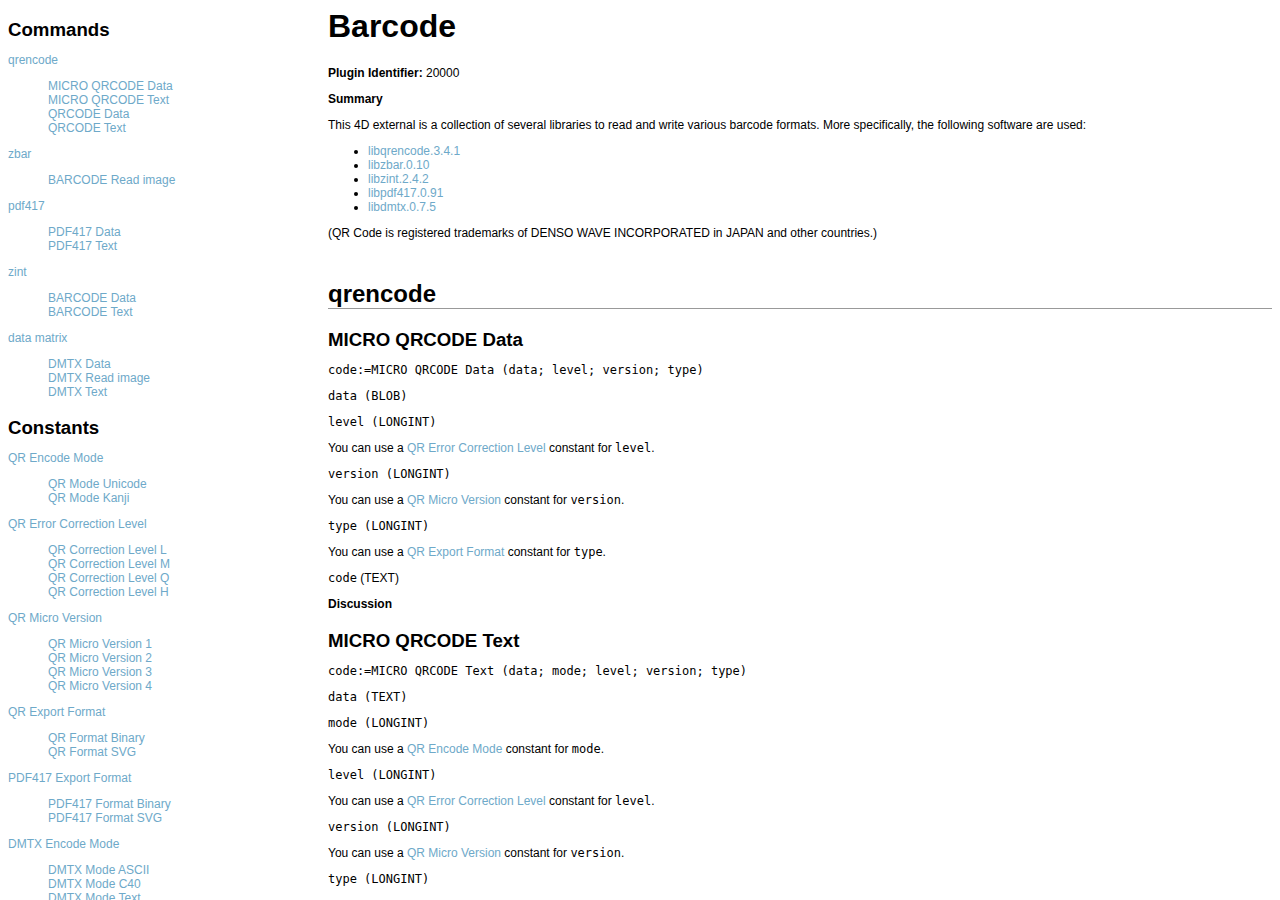
<file: Barcode/Barcode.4dbase/Plugins/Barcode.bundle/Contents/Resources/Documentation/index.html>
<html xmlns:date="http://exslt.org/dates-and-times">
<head>
<META http-equiv="Content-Type" content="text/html; charset=UTF-8">
<link rel="stylesheet" type="text/css" href="./CSS/default.css">
<title>Barcode</title>
</head>
<frameset cols="25%,75%" border="0">
<frame name="toc" src="toc.html">
<frame name="content" src="content.html">
</frameset>
</html>
</file>
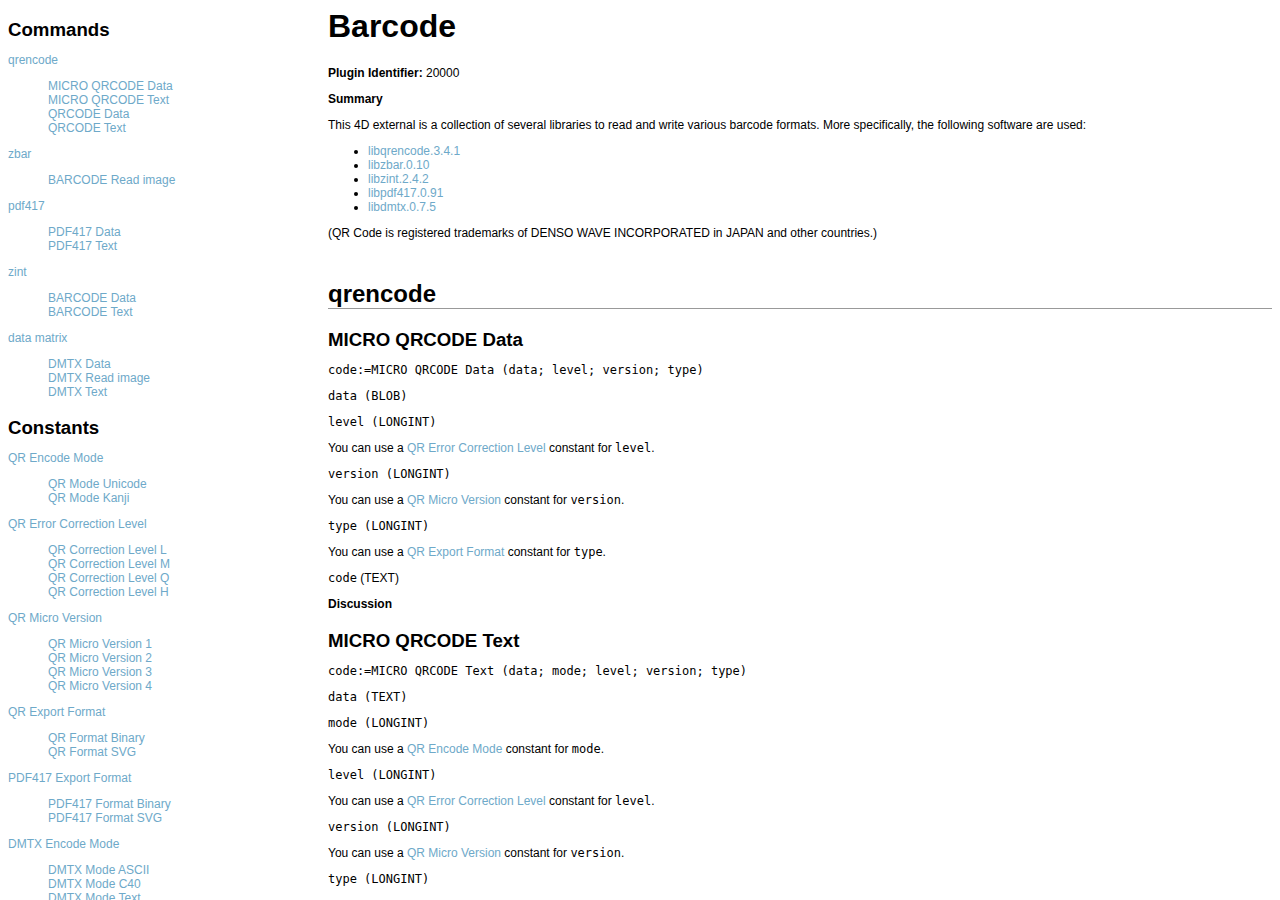
<file: Barcode/documentation.htm>
<html xmlns:date="http://exslt.org/dates-and-times">
<head>
<META http-equiv="Content-Type" content="text/html; charset=UTF-8">
<meta http-equiv="Content-Type" content="text/html; charset=utf-8">
<meta http-equiv="refresh" content="0;url=Barcode.4dbase/Plugins/Barcode.bundle/Contents/Resources/Documentation/index.html">
</head>
<body></body>
</html>
</file>
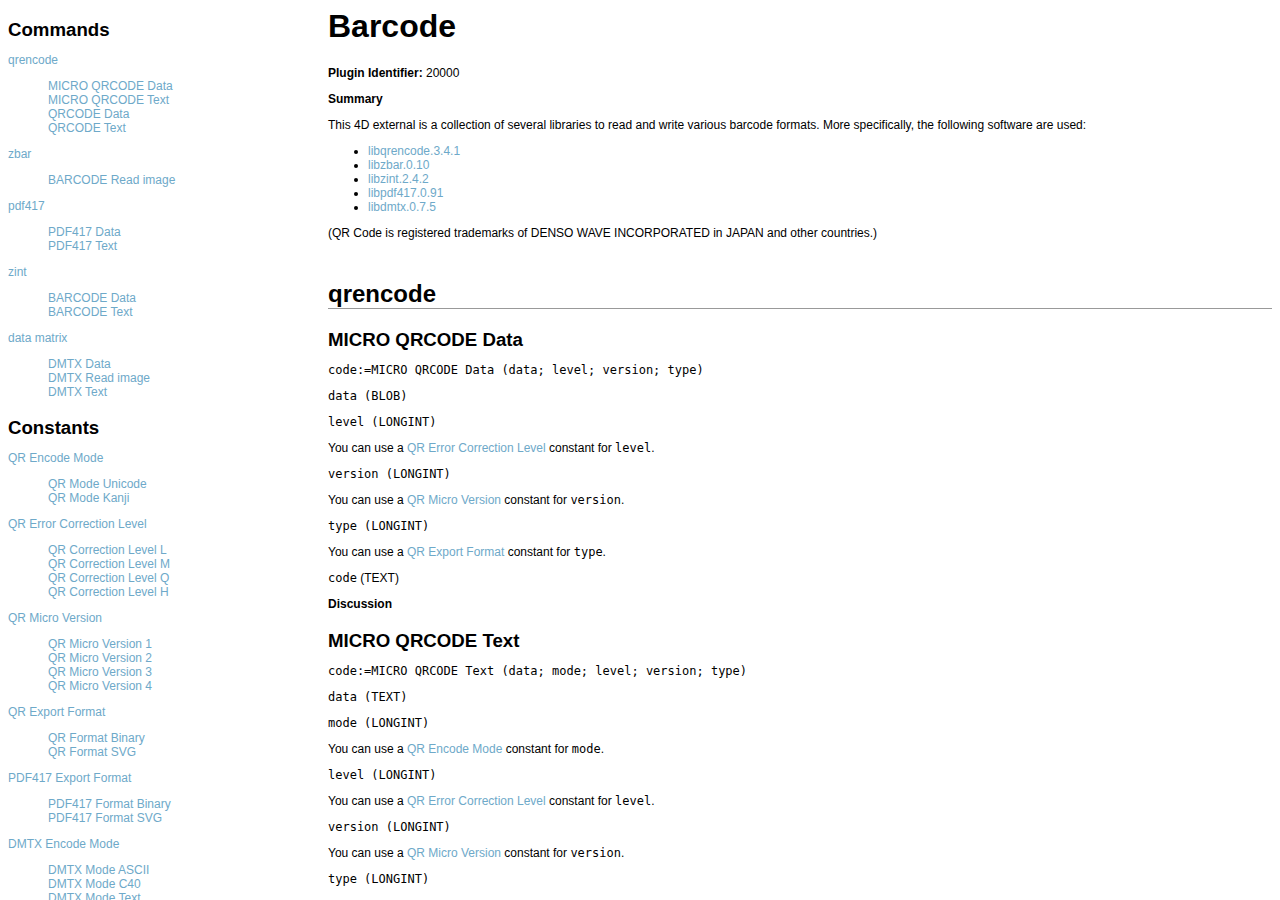
<file: Barcode/Barcode.4dbase/Plugins/Barcode.bundle/Contents/MacOS/Barcode.htm>
<html xmlns:date="http://exslt.org/dates-and-times">
<head>
<META http-equiv="Content-Type" content="text/html; charset=UTF-8">
<meta http-equiv="Content-Type" content="text/html; charset=utf-8">
<meta http-equiv="refresh" content="0;url=../Resources/Documentation/index.html">
</head>
<body></body>
</html>
</file>
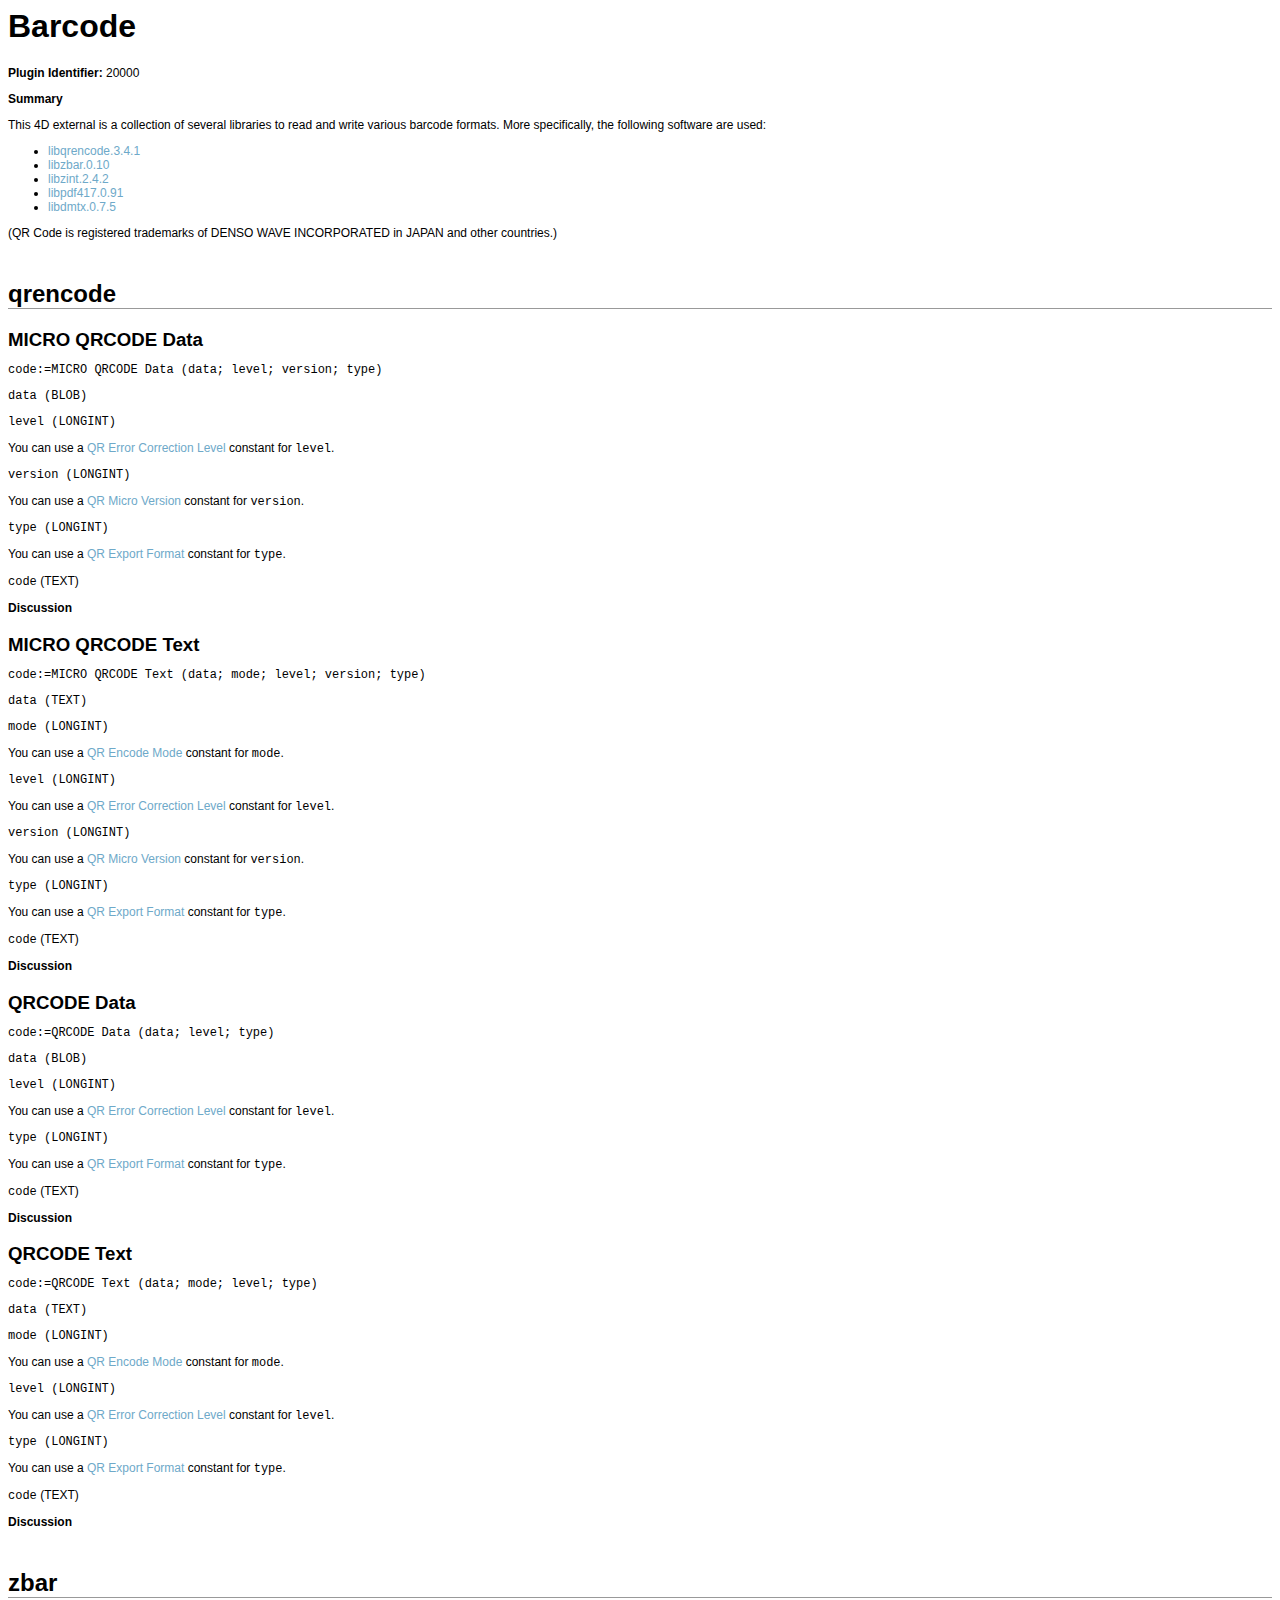
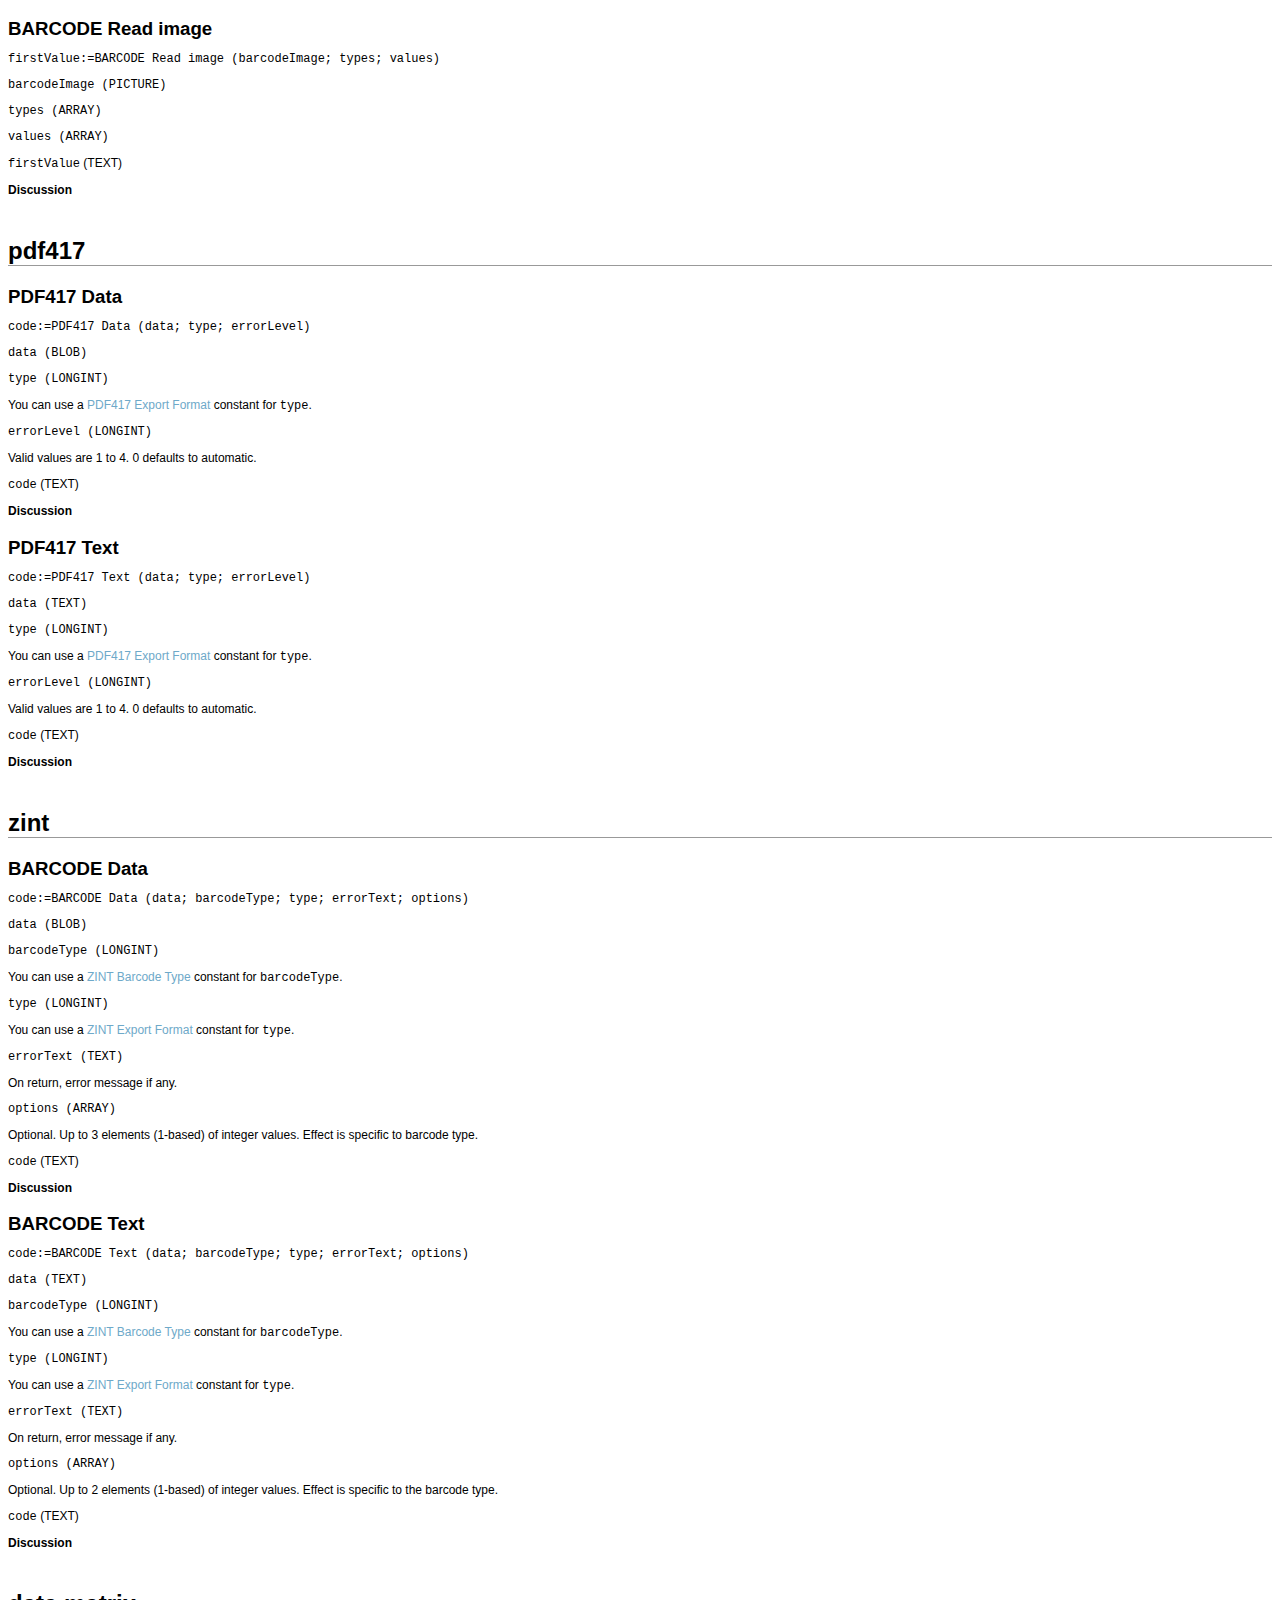
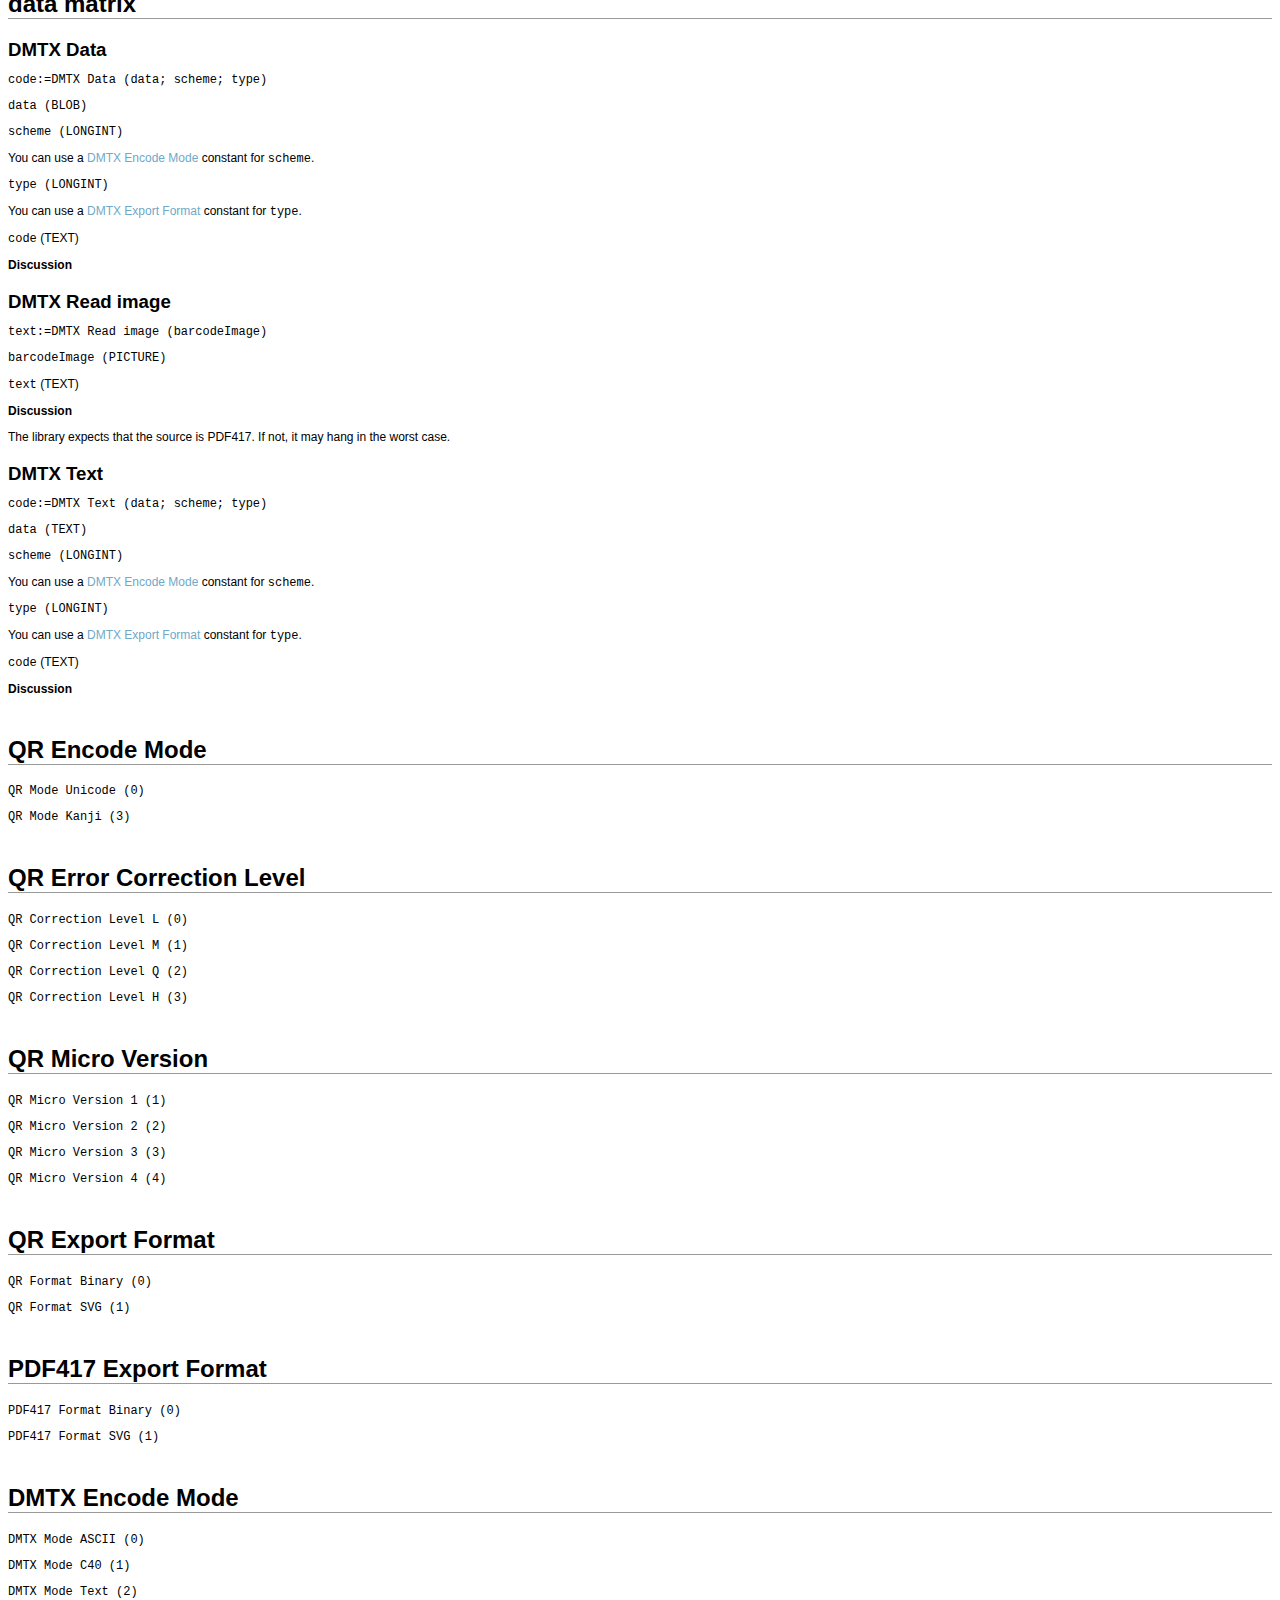
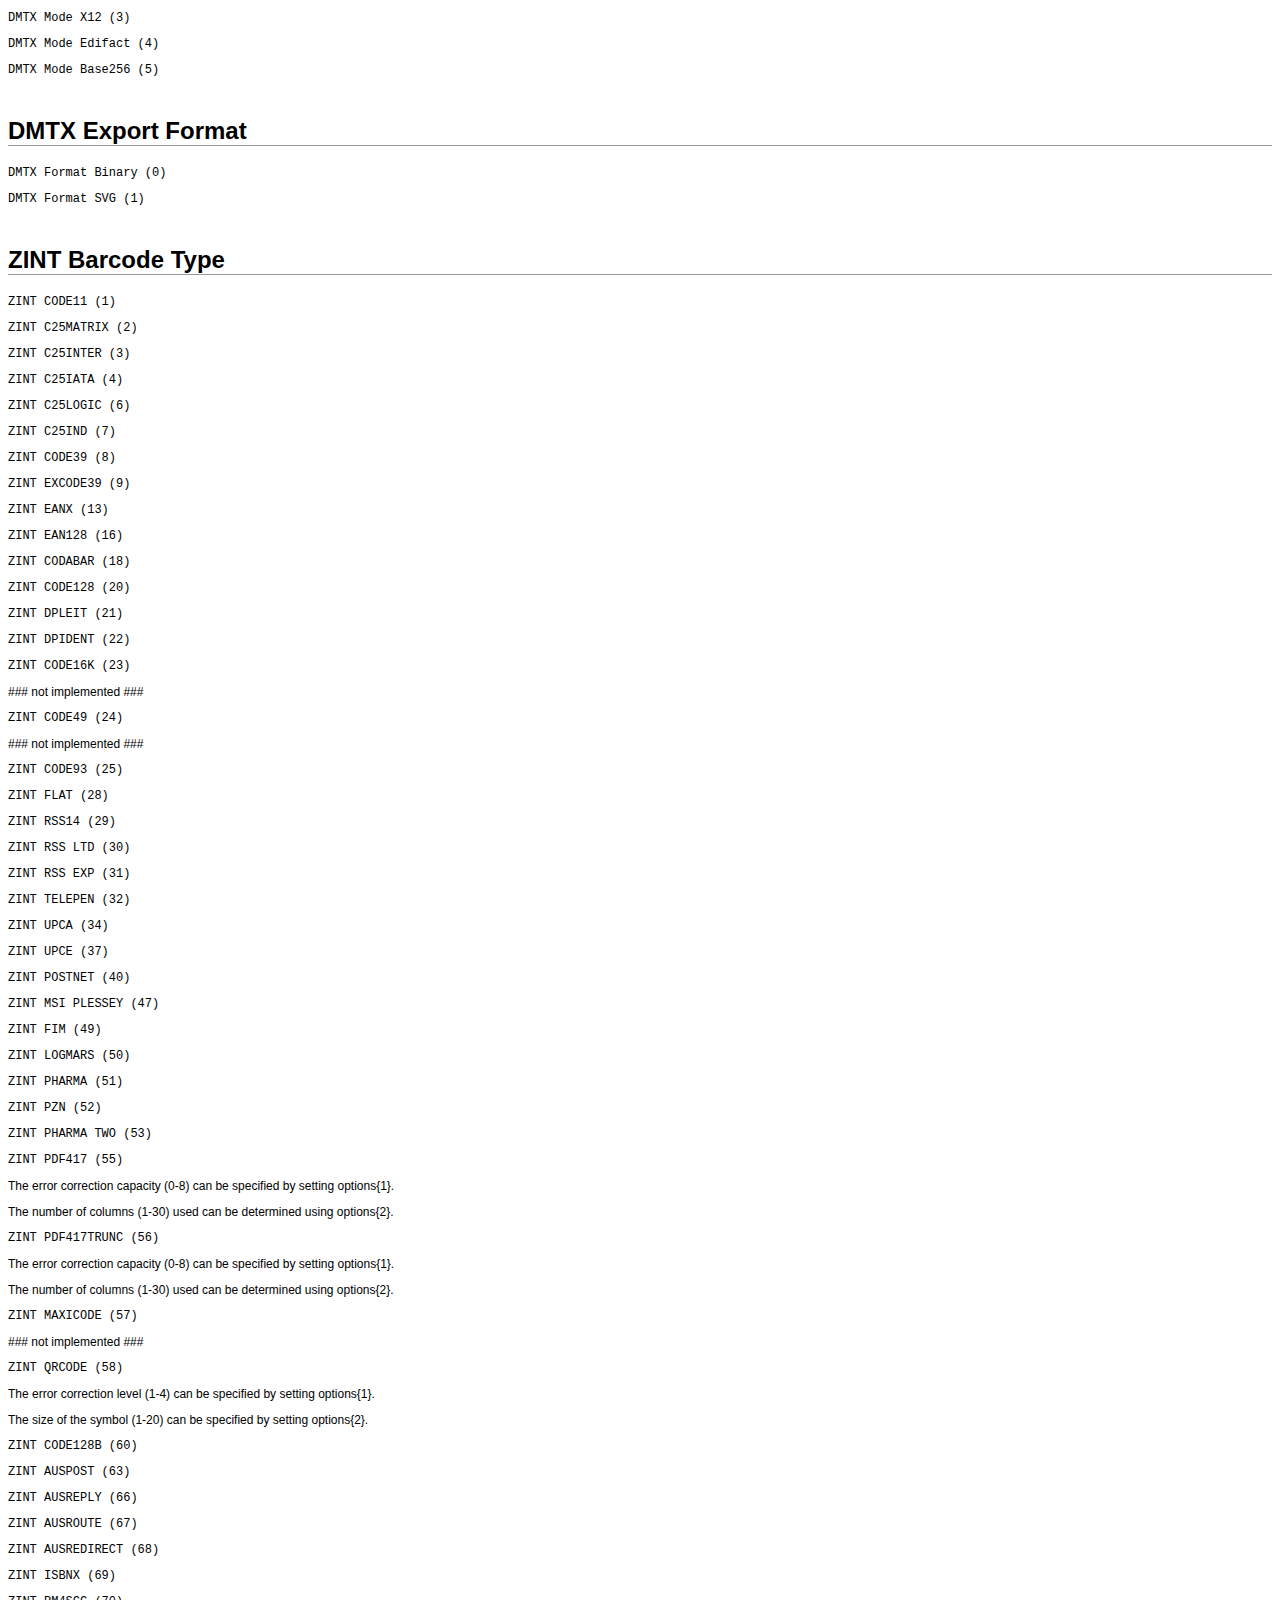
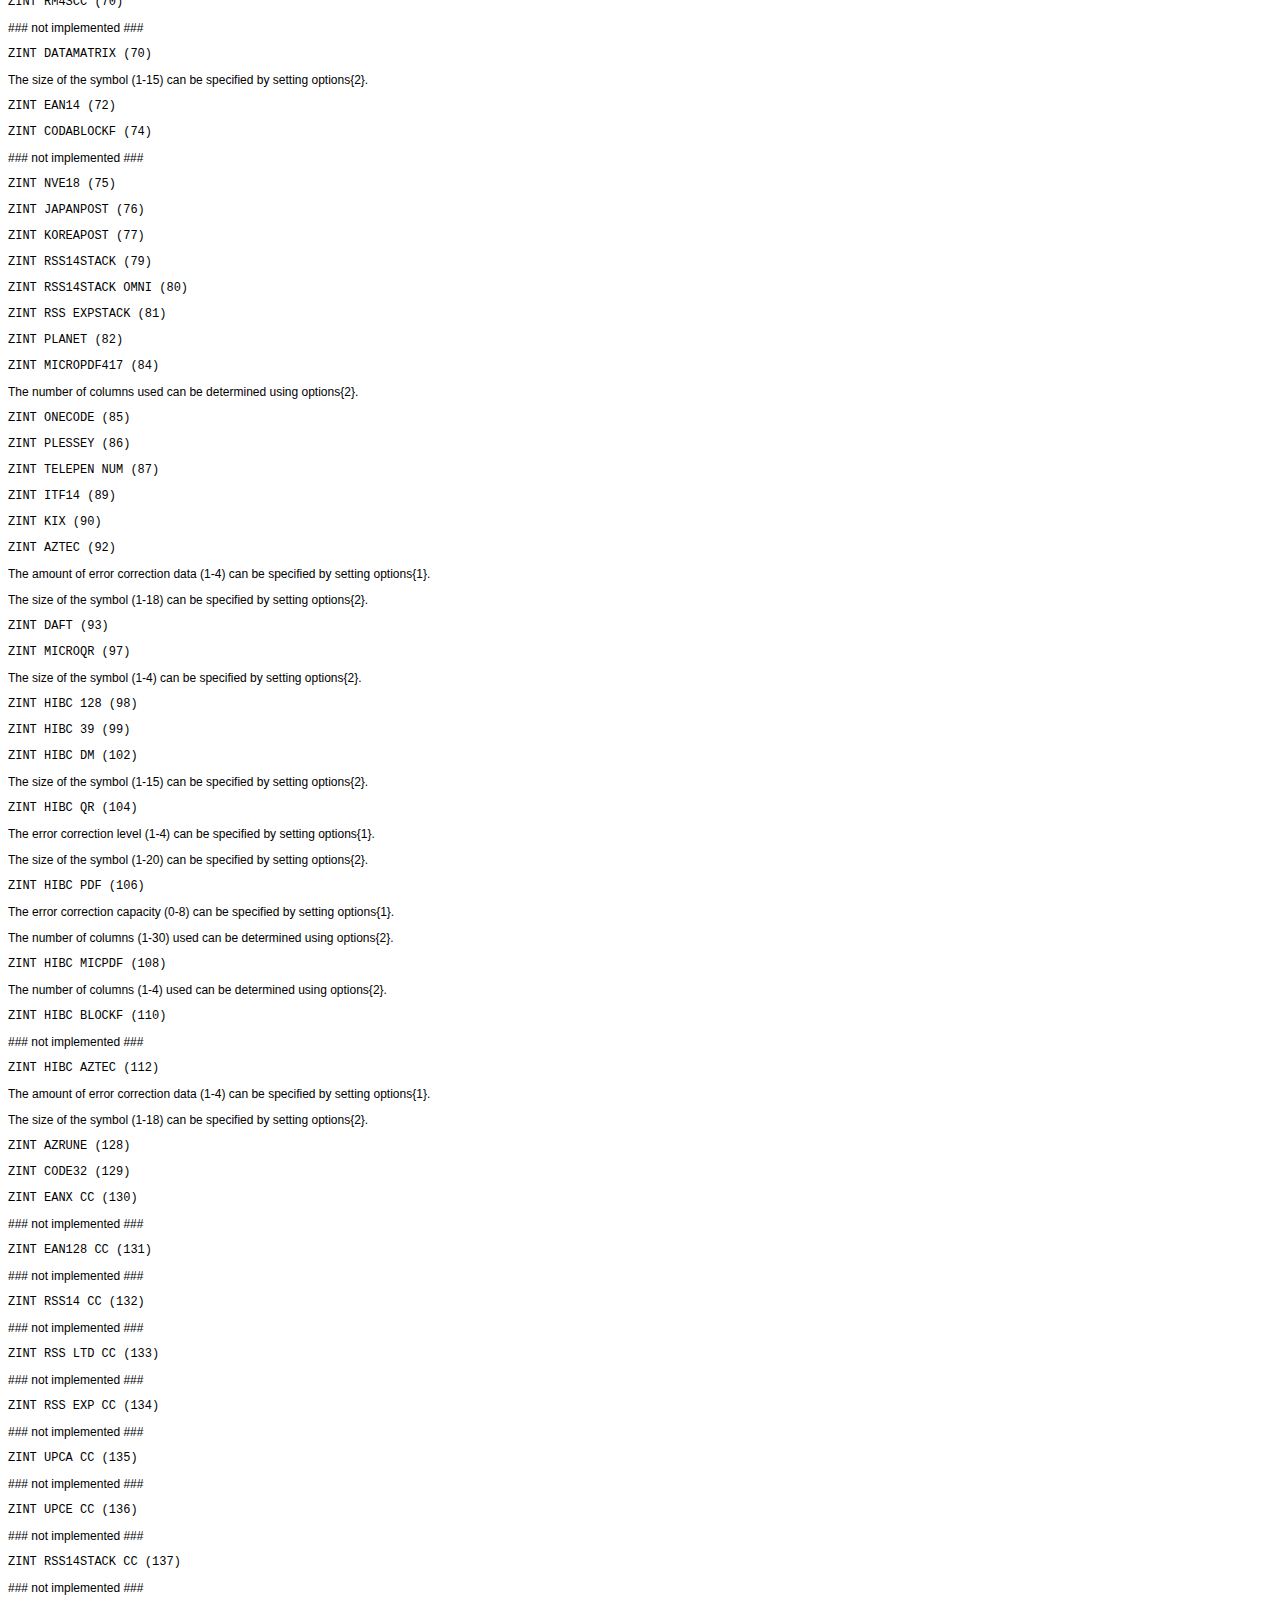
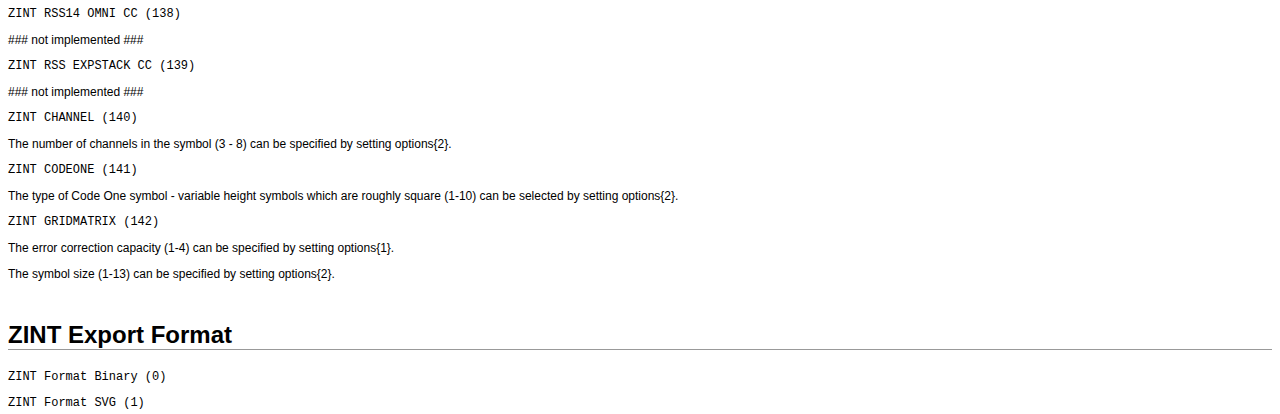
<file: Barcode/Barcode.4dbase/Plugins/Barcode.bundle/Contents/Resources/Documentation/content.html>
<html xmlns:date="http://exslt.org/dates-and-times">
<head>
<META http-equiv="Content-Type" content="text/html; charset=UTF-8">
<link rel="stylesheet" type="text/css" href="./CSS/default.css">
<title>Barcode</title>
</head>
<body>
<h1>Barcode</h1>
<p>
<span class="title">Plugin Identifier: </span>20000</p>
<p>
<span class="title">Summary</span>
</p>
<ex4D:plugin-description xmlns:ex4D="http://www.4d.com/plugin">
<!-- write documentation for Barcode here -->
<p>This 4D external is a collection of several libraries to read and write various barcode formats. More specifically, the following software are used:</p>
<ul>
<li>
<a href="http://fukuchi.org/works/qrencode/index.en.html">libqrencode.3.4.1</a>
</li>
<li>
<a href="http://zbar.sourceforge.net/">libzbar.0.10</a>
</li>
<li>
<a href="http://sourceforge.net/projects/zint/">libzint.2.4.2</a>
</li>
<li>
<a href="http://sourceforge.net/projects/pdf417lib/">libpdf417.0.91</a>
</li>
<li>
<a href="http://www.libdmtx.org">libdmtx.0.7.5</a>
</li>
</ul>
<p>(QR Code is registered trademarks of DENSO WAVE INCORPORATED in JAPAN and other countries.) </p>
</ex4D:plugin-description>
<a name="command:1"></a>
<h2>qrencode</h2>
<a name="command:1,1"></a>
<h3>MICRO QRCODE Data</h3>
<p>
<code>code:=MICRO QRCODE Data (data; level; version; type)</code>
</p>
<p>
<code>data (BLOB)</code>
</p>
<ex4D:argument argument-id="1" label="data" type="O" xmlns:ex4D="http://www.4d.com/plugin">
<!-- write documentation for $1 (BLOB) here-->
</ex4D:argument>
<p>
<code>level (LONGINT)</code>
</p>
<ex4D:argument argument-id="2" label="level" type="L" xmlns:ex4D="http://www.4d.com/plugin">
<!-- write documentation for $2 (LONGINT) here-->
</ex4D:argument>
<p>You can use a <a href="#constant:2">QR Error Correction Level</a> constant for <code>level</code>.</p>
<p>
<code>version (LONGINT)</code>
</p>
<ex4D:argument argument-id="3" label="version" type="L" xmlns:ex4D="http://www.4d.com/plugin">
<!-- write documentation for $3 (LONGINT) here-->
</ex4D:argument>
<p>You can use a <a href="#constant:3">QR Micro Version</a> constant for <code>version</code>.</p>
<p>
<code>type (LONGINT)</code>
</p>
<ex4D:argument argument-id="4" label="type" type="L" xmlns:ex4D="http://www.4d.com/plugin">
<!-- write documentation for $4 (LONGINT) here-->
</ex4D:argument>
<p>You can use a <a href="#constant:4">QR Export Format</a> constant for <code>type</code>.</p>
<p>
<code>code</code> (TEXT)<br>
<ex4D:return-value label="code" type="T" xmlns:ex4D="http://www.4d.com/plugin">
<!-- write documentation for return value (TEXT) here-->
</ex4D:return-value>
</p>
<p>
<span class="title">Discussion</span>
</p>
<ex4D:command-description xmlns:ex4D="http://www.4d.com/plugin">
<!-- write documentation for MICRO QRCODE Data here -->
</ex4D:command-description>
<a name="command:1,2"></a>
<h3>MICRO QRCODE Text</h3>
<p>
<code>code:=MICRO QRCODE Text (data; mode; level; version; type)</code>
</p>
<p>
<code>data (TEXT)</code>
</p>
<ex4D:argument argument-id="1" label="data" type="T" xmlns:ex4D="http://www.4d.com/plugin">
<!-- write documentation for $1 (TEXT) here-->
</ex4D:argument>
<p>
<code>mode (LONGINT)</code>
</p>
<ex4D:argument argument-id="2" label="mode" type="L" xmlns:ex4D="http://www.4d.com/plugin">
<!-- write documentation for $2 (LONGINT) here-->
</ex4D:argument>
<p>You can use a <a href="#constant:1">QR Encode Mode</a> constant for <code>mode</code>.</p>
<p>
<code>level (LONGINT)</code>
</p>
<ex4D:argument argument-id="3" label="level" type="L" xmlns:ex4D="http://www.4d.com/plugin">
<!-- write documentation for $3 (LONGINT) here-->
</ex4D:argument>
<p>You can use a <a href="#constant:2">QR Error Correction Level</a> constant for <code>level</code>.</p>
<p>
<code>version (LONGINT)</code>
</p>
<ex4D:argument argument-id="4" label="version" type="L" xmlns:ex4D="http://www.4d.com/plugin">
<!-- write documentation for $4 (LONGINT) here-->
</ex4D:argument>
<p>You can use a <a href="#constant:3">QR Micro Version</a> constant for <code>version</code>.</p>
<p>
<code>type (LONGINT)</code>
</p>
<ex4D:argument argument-id="5" label="type" type="L" xmlns:ex4D="http://www.4d.com/plugin">
<!-- write documentation for $5 (LONGINT) here-->
</ex4D:argument>
<p>You can use a <a href="#constant:4">QR Export Format</a> constant for <code>type</code>.</p>
<p>
<code>code</code> (TEXT)<br>
<ex4D:return-value label="code" type="T" xmlns:ex4D="http://www.4d.com/plugin">
<!-- write documentation for return value (TEXT) here-->
</ex4D:return-value>
</p>
<p>
<span class="title">Discussion</span>
</p>
<ex4D:command-description xmlns:ex4D="http://www.4d.com/plugin">
<!-- write documentation for MICRO QRCODE Text here -->
</ex4D:command-description>
<a name="command:1,3"></a>
<h3>QRCODE Data</h3>
<p>
<code>code:=QRCODE Data (data; level; type)</code>
</p>
<p>
<code>data (BLOB)</code>
</p>
<ex4D:argument argument-id="1" label="data" type="O" xmlns:ex4D="http://www.4d.com/plugin">
<!-- write documentation for $1 (BLOB) here-->
</ex4D:argument>
<p>
<code>level (LONGINT)</code>
</p>
<ex4D:argument argument-id="2" label="level" type="L" xmlns:ex4D="http://www.4d.com/plugin">
<!-- write documentation for $2 (LONGINT) here-->
</ex4D:argument>
<p>You can use a <a href="#constant:2">QR Error Correction Level</a> constant for <code>level</code>.</p>
<p>
<code>type (LONGINT)</code>
</p>
<ex4D:argument argument-id="3" label="type" type="L" xmlns:ex4D="http://www.4d.com/plugin">
<!-- write documentation for $3 (LONGINT) here-->
</ex4D:argument>
<p>You can use a <a href="#constant:4">QR Export Format</a> constant for <code>type</code>.</p>
<p>
<code>code</code> (TEXT)<br>
<ex4D:return-value label="code" type="T" xmlns:ex4D="http://www.4d.com/plugin">
<!-- write documentation for return value (TEXT) here-->
</ex4D:return-value>
</p>
<p>
<span class="title">Discussion</span>
</p>
<ex4D:command-description xmlns:ex4D="http://www.4d.com/plugin">
<!-- write documentation for QRCODE Data here -->
</ex4D:command-description>
<a name="command:1,4"></a>
<h3>QRCODE Text</h3>
<p>
<code>code:=QRCODE Text (data; mode; level; type)</code>
</p>
<p>
<code>data (TEXT)</code>
</p>
<ex4D:argument argument-id="1" label="data" type="T" xmlns:ex4D="http://www.4d.com/plugin">
<!-- write documentation for $1 (TEXT) here-->
</ex4D:argument>
<p>
<code>mode (LONGINT)</code>
</p>
<ex4D:argument argument-id="2" label="mode" type="L" xmlns:ex4D="http://www.4d.com/plugin">
<!-- write documentation for $2 (LONGINT) here-->
</ex4D:argument>
<p>You can use a <a href="#constant:1">QR Encode Mode</a> constant for <code>mode</code>.</p>
<p>
<code>level (LONGINT)</code>
</p>
<ex4D:argument argument-id="3" label="level" type="L" xmlns:ex4D="http://www.4d.com/plugin">
<!-- write documentation for $3 (LONGINT) here-->
</ex4D:argument>
<p>You can use a <a href="#constant:2">QR Error Correction Level</a> constant for <code>level</code>.</p>
<p>
<code>type (LONGINT)</code>
</p>
<ex4D:argument argument-id="4" label="type" type="L" xmlns:ex4D="http://www.4d.com/plugin">
<!-- write documentation for $4 (LONGINT) here-->
</ex4D:argument>
<p>You can use a <a href="#constant:4">QR Export Format</a> constant for <code>type</code>.</p>
<p>
<code>code</code> (TEXT)<br>
<ex4D:return-value label="code" type="T" xmlns:ex4D="http://www.4d.com/plugin">
<!-- write documentation for return value (TEXT) here-->
</ex4D:return-value>
</p>
<p>
<span class="title">Discussion</span>
</p>
<ex4D:command-description xmlns:ex4D="http://www.4d.com/plugin">
<!-- write documentation for QRCODE Text here -->
</ex4D:command-description>
<a name="command:2"></a>
<h2>zbar</h2>
<a name="command:2,5"></a>
<h3>BARCODE Read image</h3>
<p>
<code>firstValue:=BARCODE Read image (barcodeImage; types; values)</code>
</p>
<p>
<code>barcodeImage (PICTURE)</code>
</p>
<ex4D:argument argument-id="1" label="barcodeImage" type="P" xmlns:ex4D="http://www.4d.com/plugin">
<!-- write documentation for $1 (PICTURE) here-->
</ex4D:argument>
<p>
<code>types (ARRAY)</code>
</p>
<ex4D:argument argument-id="2" label="types" type="Y" xmlns:ex4D="http://www.4d.com/plugin">
<!-- write documentation for $2 (ARRAY) here-->
</ex4D:argument>
<p>
<code>values (ARRAY)</code>
</p>
<ex4D:argument argument-id="3" label="values" type="Y" xmlns:ex4D="http://www.4d.com/plugin">
<!-- write documentation for $3 (ARRAY) here-->
</ex4D:argument>
<p>
<code>firstValue</code> (TEXT)<br>
<ex4D:return-value label="firstValue" type="T" xmlns:ex4D="http://www.4d.com/plugin">
<!-- write documentation for return value (TEXT) here-->
</ex4D:return-value>
</p>
<p>
<span class="title">Discussion</span>
</p>
<ex4D:command-description xmlns:ex4D="http://www.4d.com/plugin">
<!-- write documentation for BARCODE Read image here -->
</ex4D:command-description>
<a name="command:3"></a>
<h2>pdf417</h2>
<a name="command:3,6"></a>
<h3>PDF417 Data</h3>
<p>
<code>code:=PDF417 Data (data; type; errorLevel)</code>
</p>
<p>
<code>data (BLOB)</code>
</p>
<ex4D:argument argument-id="1" label="data" type="O" xmlns:ex4D="http://www.4d.com/plugin">
<!-- write documentation for $1 (BLOB) here-->
</ex4D:argument>
<p>
<code>type (LONGINT)</code>
</p>
<ex4D:argument argument-id="2" label="type" type="L" xmlns:ex4D="http://www.4d.com/plugin">
<!-- write documentation for $2 (LONGINT) here-->
</ex4D:argument>
<p>You can use a <a href="#constant:5">PDF417 Export Format</a> constant for <code>type</code>.</p>
<p>
<code>errorLevel (LONGINT)</code>
</p>
<ex4D:argument argument-id="3" label="errorLevel" type="L" xmlns:ex4D="http://www.4d.com/plugin">
<!-- write documentation for $3 (LONGINT) here-->
<p>Valid values are 1 to 4. 0 defaults to automatic.</p>
</ex4D:argument>
<p>
<code>code</code> (TEXT)<br>
<ex4D:return-value label="code" type="T" xmlns:ex4D="http://www.4d.com/plugin">
<!-- write documentation for return value (TEXT) here-->
</ex4D:return-value>
</p>
<p>
<span class="title">Discussion</span>
</p>
<ex4D:command-description xmlns:ex4D="http://www.4d.com/plugin">
<!-- write documentation for PDF417 Data here -->
</ex4D:command-description>
<a name="command:3,7"></a>
<h3>PDF417 Text</h3>
<p>
<code>code:=PDF417 Text (data; type; errorLevel)</code>
</p>
<p>
<code>data (TEXT)</code>
</p>
<ex4D:argument argument-id="1" label="data" type="T" xmlns:ex4D="http://www.4d.com/plugin">
<!-- write documentation for $1 (TEXT) here-->
</ex4D:argument>
<p>
<code>type (LONGINT)</code>
</p>
<ex4D:argument argument-id="2" label="type" type="L" xmlns:ex4D="http://www.4d.com/plugin">
<!-- write documentation for $2 (LONGINT) here-->
</ex4D:argument>
<p>You can use a <a href="#constant:5">PDF417 Export Format</a> constant for <code>type</code>.</p>
<p>
<code>errorLevel (LONGINT)</code>
</p>
<ex4D:argument argument-id="3" label="errorLevel" type="L" xmlns:ex4D="http://www.4d.com/plugin">
<!-- write documentation for $3 (LONGINT) here-->
<p>Valid values are 1 to 4. 0 defaults to automatic.</p>
</ex4D:argument>
<p>
<code>code</code> (TEXT)<br>
<ex4D:return-value label="code" type="T" xmlns:ex4D="http://www.4d.com/plugin">
<!-- write documentation for return value (TEXT) here-->
</ex4D:return-value>
</p>
<p>
<span class="title">Discussion</span>
</p>
<ex4D:command-description xmlns:ex4D="http://www.4d.com/plugin">
<!-- write documentation for PDF417 Text here -->
</ex4D:command-description>
<a name="command:4"></a>
<h2>zint</h2>
<a name="command:4,8"></a>
<h3>BARCODE Data</h3>
<p>
<code>code:=BARCODE Data (data; barcodeType; type; errorText; options)</code>
</p>
<p>
<code>data (BLOB)</code>
</p>
<ex4D:argument argument-id="1" label="data" type="O" xmlns:ex4D="http://www.4d.com/plugin">
<!-- write documentation for $1 (BLOB) here-->
</ex4D:argument>
<p>
<code>barcodeType (LONGINT)</code>
</p>
<ex4D:argument argument-id="2" label="barcodeType" type="L" xmlns:ex4D="http://www.4d.com/plugin">
<!-- write documentation for $2 (LONGINT) here-->
</ex4D:argument>
<p>You can use a <a href="#constant:8">ZINT Barcode Type</a> constant for <code>barcodeType</code>.</p>
<p>
<code>type (LONGINT)</code>
</p>
<ex4D:argument argument-id="3" label="type" type="L" xmlns:ex4D="http://www.4d.com/plugin">
<!-- write documentation for $3 (LONGINT) here-->
</ex4D:argument>
<p>You can use a <a href="#constant:9">ZINT Export Format</a> constant for <code>type</code>.</p>
<p>
<code>errorText (TEXT)</code>
</p>
<ex4D:argument argument-id="4" label="errorText" type="T" xmlns:ex4D="http://www.4d.com/plugin">
<!-- write documentation for $4 (TEXT) here-->
<p>On return, error message if any.</p>
</ex4D:argument>
<p>
<code>options (ARRAY)</code>
</p>
<ex4D:argument argument-id="5" label="options" type="Y" xmlns:ex4D="http://www.4d.com/plugin">
<!-- write documentation for $5 (ARRAY) here-->
<p>Optional. Up to 3 elements (1-based) of integer values. Effect is specific to barcode type.</p>
</ex4D:argument>
<p>
<code>code</code> (TEXT)<br>
<ex4D:return-value label="code" type="T" xmlns:ex4D="http://www.4d.com/plugin">
<!-- write documentation for return value (TEXT) here-->
</ex4D:return-value>
</p>
<p>
<span class="title">Discussion</span>
</p>
<ex4D:command-description xmlns:ex4D="http://www.4d.com/plugin">
<!-- write documentation for BARCODE Data here -->
</ex4D:command-description>
<a name="command:4,9"></a>
<h3>BARCODE Text</h3>
<p>
<code>code:=BARCODE Text (data; barcodeType; type; errorText; options)</code>
</p>
<p>
<code>data (TEXT)</code>
</p>
<ex4D:argument argument-id="1" label="data" type="T" xmlns:ex4D="http://www.4d.com/plugin">
<!-- write documentation for $1 (TEXT) here-->
</ex4D:argument>
<p>
<code>barcodeType (LONGINT)</code>
</p>
<ex4D:argument argument-id="2" label="barcodeType" type="L" xmlns:ex4D="http://www.4d.com/plugin">
<!-- write documentation for $2 (LONGINT) here-->
</ex4D:argument>
<p>You can use a <a href="#constant:8">ZINT Barcode Type</a> constant for <code>barcodeType</code>.</p>
<p>
<code>type (LONGINT)</code>
</p>
<ex4D:argument argument-id="3" label="type" type="L" xmlns:ex4D="http://www.4d.com/plugin">
<!-- write documentation for $3 (LONGINT) here-->
</ex4D:argument>
<p>You can use a <a href="#constant:9">ZINT Export Format</a> constant for <code>type</code>.</p>
<p>
<code>errorText (TEXT)</code>
</p>
<ex4D:argument argument-id="4" label="errorText" type="T" xmlns:ex4D="http://www.4d.com/plugin">
<!-- write documentation for $4 (TEXT) here-->
<p>On return, error message if any.</p>
</ex4D:argument>
<p>
<code>options (ARRAY)</code>
</p>
<ex4D:argument argument-id="5" label="options" type="Y" xmlns:ex4D="http://www.4d.com/plugin">
<!-- write documentation for $5 (ARRAY) here-->
<p>Optional. Up to 2 elements (1-based) of integer values. Effect is specific to the barcode type.</p>
</ex4D:argument>
<p>
<code>code</code> (TEXT)<br>
<ex4D:return-value label="code" type="T" xmlns:ex4D="http://www.4d.com/plugin">
<!-- write documentation for return value (TEXT) here-->
</ex4D:return-value>
</p>
<p>
<span class="title">Discussion</span>
</p>
<ex4D:command-description xmlns:ex4D="http://www.4d.com/plugin">
<!-- write documentation for BARCODE Text here -->
</ex4D:command-description>
<a name="command:5"></a>
<h2>data matrix</h2>
<a name="command:5,12"></a>
<h3>DMTX Data</h3>
<p>
<code>code:=DMTX Data (data; scheme; type)</code>
</p>
<p>
<code>data (BLOB)</code>
</p>
<ex4D:argument argument-id="1" label="data" type="O" xmlns:ex4D="http://www.4d.com/plugin">
<!-- write documentation for $1 (BLOB) here-->
</ex4D:argument>
<p>
<code>scheme (LONGINT)</code>
</p>
<ex4D:argument argument-id="2" label="scheme" type="L" xmlns:ex4D="http://www.4d.com/plugin">
<!-- write documentation for $2 (LONGINT) here-->
</ex4D:argument>
<p>You can use a <a href="#constant:6">DMTX Encode Mode</a> constant for <code>scheme</code>.</p>
<p>
<code>type (LONGINT)</code>
</p>
<ex4D:argument argument-id="3" label="type" type="L" xmlns:ex4D="http://www.4d.com/plugin">
<!-- write documentation for $3 (LONGINT) here-->
</ex4D:argument>
<p>You can use a <a href="#constant:7">DMTX Export Format</a> constant for <code>type</code>.</p>
<p>
<code>code</code> (TEXT)<br>
<ex4D:return-value label="code" type="T" xmlns:ex4D="http://www.4d.com/plugin">
<!-- write documentation for return value (TEXT) here-->
</ex4D:return-value>
</p>
<p>
<span class="title">Discussion</span>
</p>
<ex4D:command-description xmlns:ex4D="http://www.4d.com/plugin">
<!-- write documentation for DMTX Data here -->
</ex4D:command-description>
<a name="command:5,10"></a>
<h3>DMTX Read image</h3>
<p>
<code>text:=DMTX Read image (barcodeImage)</code>
</p>
<p>
<code>barcodeImage (PICTURE)</code>
</p>
<ex4D:argument argument-id="1" label="barcodeImage" type="P" xmlns:ex4D="http://www.4d.com/plugin">
<!-- write documentation for $1 (PICTURE) here-->
</ex4D:argument>
<p>
<code>text</code> (TEXT)<br>
<ex4D:return-value label="text" type="T" xmlns:ex4D="http://www.4d.com/plugin">
<!-- write documentation for return value (TEXT) here-->
</ex4D:return-value>
</p>
<p>
<span class="title">Discussion</span>
</p>
<ex4D:command-description xmlns:ex4D="http://www.4d.com/plugin">
<!-- write documentation for DMTX Read image here -->
<p>The library expects that the source is PDF417. If not, it may hang in the worst case.</p>
</ex4D:command-description>
<a name="command:5,11"></a>
<h3>DMTX Text</h3>
<p>
<code>code:=DMTX Text (data; scheme; type)</code>
</p>
<p>
<code>data (TEXT)</code>
</p>
<ex4D:argument argument-id="1" label="data" type="T" xmlns:ex4D="http://www.4d.com/plugin">
<!-- write documentation for $1 (TEXT) here-->
</ex4D:argument>
<p>
<code>scheme (LONGINT)</code>
</p>
<ex4D:argument argument-id="2" label="scheme" type="L" xmlns:ex4D="http://www.4d.com/plugin">
<!-- write documentation for $2 (LONGINT) here-->
</ex4D:argument>
<p>You can use a <a href="#constant:6">DMTX Encode Mode</a> constant for <code>scheme</code>.</p>
<p>
<code>type (LONGINT)</code>
</p>
<ex4D:argument argument-id="3" label="type" type="L" xmlns:ex4D="http://www.4d.com/plugin">
<!-- write documentation for $3 (LONGINT) here-->
</ex4D:argument>
<p>You can use a <a href="#constant:7">DMTX Export Format</a> constant for <code>type</code>.</p>
<p>
<code>code</code> (TEXT)<br>
<ex4D:return-value label="code" type="T" xmlns:ex4D="http://www.4d.com/plugin">
<!-- write documentation for return value (TEXT) here-->
</ex4D:return-value>
</p>
<p>
<span class="title">Discussion</span>
</p>
<ex4D:command-description xmlns:ex4D="http://www.4d.com/plugin">
<!-- write documentation for DMTX Text here -->
</ex4D:command-description>
<a name="constant:1"></a>
<h2>QR Encode Mode</h2>
<p>
<code><a name="constant:1,1"></a>QR Mode Unicode (0)</code>
</p>
<ex4D:constant constant-id="1" name="QR Mode Unicode" type="L" value="0" xmlns:ex4D="http://www.4d.com/plugin">
<!-- write documentation for QR Mode Unicode (0) here-->
</ex4D:constant>
<p>
<code><a name="constant:1,2"></a>QR Mode Kanji (3)</code>
</p>
<ex4D:constant constant-id="2" name="QR Mode Kanji" type="L" value="3" xmlns:ex4D="http://www.4d.com/plugin">
<!-- write documentation for QR Mode Kanji (3) here-->
</ex4D:constant>
<a name="constant:2"></a>
<h2>QR Error Correction Level</h2>
<p>
<code><a name="constant:2,1"></a>QR Correction Level L (0)</code>
</p>
<ex4D:constant constant-id="1" name="QR Correction Level L" type="L" value="0" xmlns:ex4D="http://www.4d.com/plugin">
<!-- write documentation for QR Correction Level L (0) here-->
</ex4D:constant>
<p>
<code><a name="constant:2,2"></a>QR Correction Level M (1)</code>
</p>
<ex4D:constant constant-id="2" name="QR Correction Level M" type="L" value="1" xmlns:ex4D="http://www.4d.com/plugin">
<!-- write documentation for QR Correction Level M (1) here-->
</ex4D:constant>
<p>
<code><a name="constant:2,3"></a>QR Correction Level Q (2)</code>
</p>
<ex4D:constant constant-id="3" name="QR Correction Level Q" type="L" value="2" xmlns:ex4D="http://www.4d.com/plugin">
<!-- write documentation for QR Correction Level Q (2) here-->
</ex4D:constant>
<p>
<code><a name="constant:2,4"></a>QR Correction Level H (3)</code>
</p>
<ex4D:constant constant-id="4" name="QR Correction Level H" type="L" value="3" xmlns:ex4D="http://www.4d.com/plugin">
<!-- write documentation for QR Correction Level H (3) here-->
</ex4D:constant>
<a name="constant:3"></a>
<h2>QR Micro Version</h2>
<p>
<code><a name="constant:3,1"></a>QR Micro Version 1 (1)</code>
</p>
<ex4D:constant constant-id="1" name="QR Micro Version 1" type="L" value="1" xmlns:ex4D="http://www.4d.com/plugin">
<!-- write documentation for QR Micro Version 1 (1) here-->
</ex4D:constant>
<p>
<code><a name="constant:3,2"></a>QR Micro Version 2 (2)</code>
</p>
<ex4D:constant constant-id="2" name="QR Micro Version 2" type="L" value="2" xmlns:ex4D="http://www.4d.com/plugin">
<!-- write documentation for QR Micro Version 2 (2) here-->
</ex4D:constant>
<p>
<code><a name="constant:3,3"></a>QR Micro Version 3 (3)</code>
</p>
<ex4D:constant constant-id="3" name="QR Micro Version 3" type="L" value="3" xmlns:ex4D="http://www.4d.com/plugin">
<!-- write documentation for QR Micro Version 3 (3) here-->
</ex4D:constant>
<p>
<code><a name="constant:3,4"></a>QR Micro Version 4 (4)</code>
</p>
<ex4D:constant constant-id="4" name="QR Micro Version 4" type="L" value="4" xmlns:ex4D="http://www.4d.com/plugin">
<!-- write documentation for QR Micro Version 4 (4) here-->
</ex4D:constant>
<a name="constant:4"></a>
<h2>QR Export Format</h2>
<p>
<code><a name="constant:4,2"></a>QR Format Binary (0)</code>
</p>
<ex4D:constant constant-id="2" name="QR Format Binary" type="L" value="0" xmlns:ex4D="http://www.4d.com/plugin">
<!-- write documentation for QR Format Binary (0) here-->
</ex4D:constant>
<p>
<code><a name="constant:4,1"></a>QR Format SVG (1)</code>
</p>
<ex4D:constant constant-id="1" name="QR Format SVG" type="L" value="1" xmlns:ex4D="http://www.4d.com/plugin">
<!-- write documentation for QR Format SVG (1) here-->
</ex4D:constant>
<a name="constant:5"></a>
<h2>PDF417 Export Format</h2>
<p>
<code><a name="constant:5,2"></a>PDF417 Format Binary (0)</code>
</p>
<ex4D:constant constant-id="2" name="PDF417 Format Binary" type="L" value="0" xmlns:ex4D="http://www.4d.com/plugin">
<!-- write documentation for PDF417 Format Binary (0) here-->
</ex4D:constant>
<p>
<code><a name="constant:5,1"></a>PDF417 Format SVG (1)</code>
</p>
<ex4D:constant constant-id="1" name="PDF417 Format SVG" type="L" value="1" xmlns:ex4D="http://www.4d.com/plugin">
<!-- write documentation for PDF417 Format SVG (1) here-->
</ex4D:constant>
<a name="constant:6"></a>
<h2>DMTX Encode Mode</h2>
<p>
<code><a name="constant:6,6"></a>DMTX Mode ASCII (0)</code>
</p>
<ex4D:constant constant-id="6" name="DMTX Mode ASCII" type="L" value="0" xmlns:ex4D="http://www.4d.com/plugin">
<!-- write documentation for DMTX Mode ASCII (0) here-->
</ex4D:constant>
<p>
<code><a name="constant:6,5"></a>DMTX Mode C40 (1)</code>
</p>
<ex4D:constant constant-id="5" name="DMTX Mode C40" type="L" value="1" xmlns:ex4D="http://www.4d.com/plugin">
<!-- write documentation for DMTX Mode C40 (1) here-->
</ex4D:constant>
<p>
<code><a name="constant:6,4"></a>DMTX Mode Text (2)</code>
</p>
<ex4D:constant constant-id="4" name="DMTX Mode Text" type="L" value="2" xmlns:ex4D="http://www.4d.com/plugin">
<!-- write documentation for DMTX Mode Text (2) here-->
</ex4D:constant>
<p>
<code><a name="constant:6,3"></a>DMTX Mode X12 (3)</code>
</p>
<ex4D:constant constant-id="3" name="DMTX Mode X12" type="L" value="3" xmlns:ex4D="http://www.4d.com/plugin">
<!-- write documentation for DMTX Mode X12 (3) here-->
</ex4D:constant>
<p>
<code><a name="constant:6,2"></a>DMTX Mode Edifact (4)</code>
</p>
<ex4D:constant constant-id="2" name="DMTX Mode Edifact" type="L" value="4" xmlns:ex4D="http://www.4d.com/plugin">
<!-- write documentation for DMTX Mode Edifact (4) here-->
</ex4D:constant>
<p>
<code><a name="constant:6,1"></a>DMTX Mode Base256 (5)</code>
</p>
<ex4D:constant constant-id="1" name="DMTX Mode Base256" type="L" value="5" xmlns:ex4D="http://www.4d.com/plugin">
<!-- write documentation for DMTX Mode Base256 (5) here-->
</ex4D:constant>
<a name="constant:7"></a>
<h2>DMTX Export Format</h2>
<p>
<code><a name="constant:7,2"></a>DMTX Format Binary (0)</code>
</p>
<ex4D:constant constant-id="2" name="DMTX Format Binary" type="L" value="0" xmlns:ex4D="http://www.4d.com/plugin">
<!-- write documentation for DMTX Format Binary (0) here-->
</ex4D:constant>
<p>
<code><a name="constant:7,1"></a>DMTX Format SVG (1)</code>
</p>
<ex4D:constant constant-id="1" name="DMTX Format SVG" type="L" value="1" xmlns:ex4D="http://www.4d.com/plugin">
<!-- write documentation for DMTX Format SVG (1) here-->
</ex4D:constant>
<a name="constant:8"></a>
<h2>ZINT Barcode Type</h2>
<p>
<code><a name="constant:8,6"></a>ZINT CODE11 (1)</code>
</p>
<ex4D:constant constant-id="6" name="ZINT CODE11" type="L" value="1" xmlns:ex4D="http://www.4d.com/plugin">
<!-- write documentation for ZINT CODE11 (1) here-->
</ex4D:constant>
<p>
<code><a name="constant:8,5"></a>ZINT C25MATRIX (2)</code>
</p>
<ex4D:constant constant-id="5" name="ZINT C25MATRIX" type="L" value="2" xmlns:ex4D="http://www.4d.com/plugin">
<!-- write documentation for ZINT C25MATRIX (2) here-->
</ex4D:constant>
<p>
<code><a name="constant:8,4"></a>ZINT C25INTER (3)</code>
</p>
<ex4D:constant constant-id="4" name="ZINT C25INTER" type="L" value="3" xmlns:ex4D="http://www.4d.com/plugin">
<!-- write documentation for ZINT C25INTER (3) here-->
</ex4D:constant>
<p>
<code><a name="constant:8,3"></a>ZINT C25IATA (4)</code>
</p>
<ex4D:constant constant-id="3" name="ZINT C25IATA" type="L" value="4" xmlns:ex4D="http://www.4d.com/plugin">
<!-- write documentation for ZINT C25IATA (4) here-->
</ex4D:constant>
<p>
<code><a name="constant:8,2"></a>ZINT C25LOGIC (6)</code>
</p>
<ex4D:constant constant-id="2" name="ZINT C25LOGIC" type="L" value="6" xmlns:ex4D="http://www.4d.com/plugin">
<!-- write documentation for ZINT C25LOGIC (6) here-->
</ex4D:constant>
<p>
<code><a name="constant:8,1"></a>ZINT C25IND (7)</code>
</p>
<ex4D:constant constant-id="1" name="ZINT C25IND" type="L" value="7" xmlns:ex4D="http://www.4d.com/plugin">
<!-- write documentation for ZINT C25IND (7) here-->
</ex4D:constant>
<p>
<code><a name="constant:8,7"></a>ZINT CODE39 (8)</code>
</p>
<ex4D:constant constant-id="7" name="ZINT CODE39" type="L" value="8" xmlns:ex4D="http://www.4d.com/plugin">
<!-- write documentation for ZINT CODE39 (8) here-->
</ex4D:constant>
<p>
<code><a name="constant:8,8"></a>ZINT EXCODE39 (9)</code>
</p>
<ex4D:constant constant-id="8" name="ZINT EXCODE39" type="L" value="9" xmlns:ex4D="http://www.4d.com/plugin">
<!-- write documentation for ZINT EXCODE39 (9) here-->
</ex4D:constant>
<p>
<code><a name="constant:8,9"></a>ZINT EANX (13)</code>
</p>
<ex4D:constant constant-id="9" name="ZINT EANX" type="L" value="13" xmlns:ex4D="http://www.4d.com/plugin">
<!-- write documentation for ZINT EANX (13) here-->
</ex4D:constant>
<p>
<code><a name="constant:8,10"></a>ZINT EAN128 (16)</code>
</p>
<ex4D:constant constant-id="10" name="ZINT EAN128" type="L" value="16" xmlns:ex4D="http://www.4d.com/plugin">
<!-- write documentation for ZINT EAN128 (16) here-->
</ex4D:constant>
<p>
<code><a name="constant:8,11"></a>ZINT CODABAR (18)</code>
</p>
<ex4D:constant constant-id="11" name="ZINT CODABAR" type="L" value="18" xmlns:ex4D="http://www.4d.com/plugin">
<!-- write documentation for ZINT CODABAR (18) here-->
</ex4D:constant>
<p>
<code><a name="constant:8,12"></a>ZINT CODE128 (20)</code>
</p>
<ex4D:constant constant-id="12" name="ZINT CODE128" type="L" value="20" xmlns:ex4D="http://www.4d.com/plugin">
<!-- write documentation for ZINT CODE128 (20) here-->
</ex4D:constant>
<p>
<code><a name="constant:8,13"></a>ZINT DPLEIT (21)</code>
</p>
<ex4D:constant constant-id="13" name="ZINT DPLEIT" type="L" value="21" xmlns:ex4D="http://www.4d.com/plugin">
<!-- write documentation for ZINT DPLEIT (21) here-->
</ex4D:constant>
<p>
<code><a name="constant:8,14"></a>ZINT DPIDENT (22)</code>
</p>
<ex4D:constant constant-id="14" name="ZINT DPIDENT" type="L" value="22" xmlns:ex4D="http://www.4d.com/plugin">
<!-- write documentation for ZINT DPIDENT (22) here-->
</ex4D:constant>
<p>
<code><a name="constant:8,15"></a>ZINT CODE16K (23)</code>
</p>
<ex4D:constant constant-id="15" name="ZINT CODE16K" type="L" value="23" xmlns:ex4D="http://www.4d.com/plugin">
<!-- write documentation for ZINT CODE16K (23) here-->
<p>### not implemented ###</p>
</ex4D:constant>
<p>
<code><a name="constant:8,16"></a>ZINT CODE49 (24)</code>
</p>
<ex4D:constant constant-id="16" name="ZINT CODE49" type="L" value="24" xmlns:ex4D="http://www.4d.com/plugin">
<!-- write documentation for ZINT CODE49 (24) here-->
<p>### not implemented ###</p>
</ex4D:constant>
<p>
<code><a name="constant:8,17"></a>ZINT CODE93 (25)</code>
</p>
<ex4D:constant constant-id="17" name="ZINT CODE93" type="L" value="25" xmlns:ex4D="http://www.4d.com/plugin">
<!-- write documentation for ZINT CODE93 (25) here-->
</ex4D:constant>
<p>
<code><a name="constant:8,18"></a>ZINT FLAT (28)</code>
</p>
<ex4D:constant constant-id="18" name="ZINT FLAT" type="L" value="28" xmlns:ex4D="http://www.4d.com/plugin">
<!-- write documentation for ZINT FLAT (28) here-->
</ex4D:constant>
<p>
<code><a name="constant:8,19"></a>ZINT RSS14 (29)</code>
</p>
<ex4D:constant constant-id="19" name="ZINT RSS14" type="L" value="29" xmlns:ex4D="http://www.4d.com/plugin">
<!-- write documentation for ZINT RSS14 (29) here-->
</ex4D:constant>
<p>
<code><a name="constant:8,20"></a>ZINT RSS LTD (30)</code>
</p>
<ex4D:constant constant-id="20" name="ZINT RSS LTD" type="L" value="30" xmlns:ex4D="http://www.4d.com/plugin">
<!-- write documentation for ZINT RSS LTD (30) here-->
</ex4D:constant>
<p>
<code><a name="constant:8,21"></a>ZINT RSS EXP (31)</code>
</p>
<ex4D:constant constant-id="21" name="ZINT RSS EXP" type="L" value="31" xmlns:ex4D="http://www.4d.com/plugin">
<!-- write documentation for ZINT RSS EXP (31) here-->
</ex4D:constant>
<p>
<code><a name="constant:8,22"></a>ZINT TELEPEN (32)</code>
</p>
<ex4D:constant constant-id="22" name="ZINT TELEPEN" type="L" value="32" xmlns:ex4D="http://www.4d.com/plugin">
<!-- write documentation for ZINT TELEPEN (32) here-->
</ex4D:constant>
<p>
<code><a name="constant:8,23"></a>ZINT UPCA (34)</code>
</p>
<ex4D:constant constant-id="23" name="ZINT UPCA" type="L" value="34" xmlns:ex4D="http://www.4d.com/plugin">
<!-- write documentation for ZINT UPCA (34) here-->
</ex4D:constant>
<p>
<code><a name="constant:8,24"></a>ZINT UPCE (37)</code>
</p>
<ex4D:constant constant-id="24" name="ZINT UPCE" type="L" value="37" xmlns:ex4D="http://www.4d.com/plugin">
<!-- write documentation for ZINT UPCE (37) here-->
</ex4D:constant>
<p>
<code><a name="constant:8,25"></a>ZINT POSTNET (40)</code>
</p>
<ex4D:constant constant-id="25" name="ZINT POSTNET" type="L" value="40" xmlns:ex4D="http://www.4d.com/plugin">
<!-- write documentation for ZINT POSTNET (40) here-->
</ex4D:constant>
<p>
<code><a name="constant:8,26"></a>ZINT MSI PLESSEY (47)</code>
</p>
<ex4D:constant constant-id="26" name="ZINT MSI PLESSEY" type="L" value="47" xmlns:ex4D="http://www.4d.com/plugin">
<!-- write documentation for ZINT MSI PLESSEY (47) here-->
</ex4D:constant>
<p>
<code><a name="constant:8,27"></a>ZINT FIM (49)</code>
</p>
<ex4D:constant constant-id="27" name="ZINT FIM" type="L" value="49" xmlns:ex4D="http://www.4d.com/plugin">
<!-- write documentation for ZINT FIM (49) here-->
</ex4D:constant>
<p>
<code><a name="constant:8,28"></a>ZINT LOGMARS (50)</code>
</p>
<ex4D:constant constant-id="28" name="ZINT LOGMARS" type="L" value="50" xmlns:ex4D="http://www.4d.com/plugin">
<!-- write documentation for ZINT LOGMARS (50) here-->
</ex4D:constant>
<p>
<code><a name="constant:8,29"></a>ZINT PHARMA (51)</code>
</p>
<ex4D:constant constant-id="29" name="ZINT PHARMA" type="L" value="51" xmlns:ex4D="http://www.4d.com/plugin">
<!-- write documentation for ZINT PHARMA (51) here-->
</ex4D:constant>
<p>
<code><a name="constant:8,30"></a>ZINT PZN (52)</code>
</p>
<ex4D:constant constant-id="30" name="ZINT PZN" type="L" value="52" xmlns:ex4D="http://www.4d.com/plugin">
<!-- write documentation for ZINT PZN (52) here-->
</ex4D:constant>
<p>
<code><a name="constant:8,31"></a>ZINT PHARMA TWO (53)</code>
</p>
<ex4D:constant constant-id="31" name="ZINT PHARMA TWO" type="L" value="53" xmlns:ex4D="http://www.4d.com/plugin">
<!-- write documentation for ZINT PHARMA TWO (53) here-->
</ex4D:constant>
<p>
<code><a name="constant:8,32"></a>ZINT PDF417 (55)</code>
</p>
<ex4D:constant constant-id="32" name="ZINT PDF417" type="L" value="55" xmlns:ex4D="http://www.4d.com/plugin">
<!-- write documentation for ZINT PDF417 (55) here-->
<p>The error correction capacity (0-8) can be specified by setting options{1}.</p>
<p>The number of columns (1-30) used can be determined using options{2}.</p>
</ex4D:constant>
<p>
<code><a name="constant:8,33"></a>ZINT PDF417TRUNC (56)</code>
</p>
<ex4D:constant constant-id="33" name="ZINT PDF417TRUNC" type="L" value="56" xmlns:ex4D="http://www.4d.com/plugin">
<!-- write documentation for ZINT PDF417TRUNC (56) here-->
<p>The error correction capacity (0-8) can be specified by setting options{1}.</p>
<p>The number of columns (1-30) used can be determined using options{2}.</p>
</ex4D:constant>
<p>
<code><a name="constant:8,34"></a>ZINT MAXICODE (57)</code>
</p>
<ex4D:constant constant-id="34" name="ZINT MAXICODE" type="L" value="57" xmlns:ex4D="http://www.4d.com/plugin">
<!-- write documentation for ZINT MAXICODE (57) here-->
<p>### not implemented ###</p>
</ex4D:constant>
<p>
<code><a name="constant:8,35"></a>ZINT QRCODE (58)</code>
</p>
<ex4D:constant constant-id="35" name="ZINT QRCODE" type="L" value="58" xmlns:ex4D="http://www.4d.com/plugin">
<!-- write documentation for ZINT QRCODE (58) here-->
<p>The error correction level (1-4) can be specified by setting options{1}.</p>
<p>The size of the symbol (1-20) can be specified by setting options{2}.</p>
</ex4D:constant>
<p>
<code><a name="constant:8,36"></a>ZINT CODE128B (60)</code>
</p>
<ex4D:constant constant-id="36" name="ZINT CODE128B" type="L" value="60" xmlns:ex4D="http://www.4d.com/plugin">
<!-- write documentation for ZINT CODE128B (60) here-->
</ex4D:constant>
<p>
<code><a name="constant:8,37"></a>ZINT AUSPOST (63)</code>
</p>
<ex4D:constant constant-id="37" name="ZINT AUSPOST" type="L" value="63" xmlns:ex4D="http://www.4d.com/plugin">
<!-- write documentation for ZINT AUSPOST (63) here-->
</ex4D:constant>
<p>
<code><a name="constant:8,38"></a>ZINT AUSREPLY (66)</code>
</p>
<ex4D:constant constant-id="38" name="ZINT AUSREPLY" type="L" value="66" xmlns:ex4D="http://www.4d.com/plugin">
<!-- write documentation for ZINT AUSREPLY (66) here-->
</ex4D:constant>
<p>
<code><a name="constant:8,39"></a>ZINT AUSROUTE (67)</code>
</p>
<ex4D:constant constant-id="39" name="ZINT AUSROUTE" type="L" value="67" xmlns:ex4D="http://www.4d.com/plugin">
<!-- write documentation for ZINT AUSROUTE (67) here-->
</ex4D:constant>
<p>
<code><a name="constant:8,40"></a>ZINT AUSREDIRECT (68)</code>
</p>
<ex4D:constant constant-id="40" name="ZINT AUSREDIRECT" type="L" value="68" xmlns:ex4D="http://www.4d.com/plugin">
<!-- write documentation for ZINT AUSREDIRECT (68) here-->
</ex4D:constant>
<p>
<code><a name="constant:8,41"></a>ZINT ISBNX (69)</code>
</p>
<ex4D:constant constant-id="41" name="ZINT ISBNX" type="L" value="69" xmlns:ex4D="http://www.4d.com/plugin">
<!-- write documentation for ZINT ISBNX (69) here-->
</ex4D:constant>
<p>
<code><a name="constant:8,42"></a>ZINT RM4SCC (70)</code>
</p>
<ex4D:constant constant-id="42" name="ZINT RM4SCC" type="L" value="70" xmlns:ex4D="http://www.4d.com/plugin">
<!-- write documentation for ZINT RM4SCC (70) here-->
<p>### not implemented ###</p>
</ex4D:constant>
<p>
<code><a name="constant:8,43"></a>ZINT DATAMATRIX (70)</code>
</p>
<ex4D:constant constant-id="43" name="ZINT DATAMATRIX" type="L" value="70" xmlns:ex4D="http://www.4d.com/plugin">
<!-- write documentation for ZINT DATAMATRIX (70) here-->
<p>The size of the symbol (1-15) can be specified by setting options{2}.</p>
</ex4D:constant>
<p>
<code><a name="constant:8,44"></a>ZINT EAN14 (72)</code>
</p>
<ex4D:constant constant-id="44" name="ZINT EAN14" type="L" value="72" xmlns:ex4D="http://www.4d.com/plugin">
<!-- write documentation for ZINT EAN14 (72) here-->
</ex4D:constant>
<p>
<code><a name="constant:8,45"></a>ZINT CODABLOCKF (74)</code>
</p>
<ex4D:constant constant-id="45" name="ZINT CODABLOCKF" type="L" value="74" xmlns:ex4D="http://www.4d.com/plugin">
<!-- write documentation for ZINT CODABLOCKF (74) here-->
<p>### not implemented ###</p>
</ex4D:constant>
<p>
<code><a name="constant:8,46"></a>ZINT NVE18 (75)</code>
</p>
<ex4D:constant constant-id="46" name="ZINT NVE18" type="L" value="75" xmlns:ex4D="http://www.4d.com/plugin">
<!-- write documentation for ZINT NVE18 (75) here-->
</ex4D:constant>
<p>
<code><a name="constant:8,47"></a>ZINT JAPANPOST (76)</code>
</p>
<ex4D:constant constant-id="47" name="ZINT JAPANPOST" type="L" value="76" xmlns:ex4D="http://www.4d.com/plugin">
<!-- write documentation for ZINT JAPANPOST (76) here-->
</ex4D:constant>
<p>
<code><a name="constant:8,48"></a>ZINT KOREAPOST (77)</code>
</p>
<ex4D:constant constant-id="48" name="ZINT KOREAPOST" type="L" value="77" xmlns:ex4D="http://www.4d.com/plugin">
<!-- write documentation for ZINT KOREAPOST (77) here-->
</ex4D:constant>
<p>
<code><a name="constant:8,49"></a>ZINT RSS14STACK (79)</code>
</p>
<ex4D:constant constant-id="49" name="ZINT RSS14STACK" type="L" value="79" xmlns:ex4D="http://www.4d.com/plugin">
<!-- write documentation for ZINT RSS14STACK (79) here-->
</ex4D:constant>
<p>
<code><a name="constant:8,50"></a>ZINT RSS14STACK OMNI (80)</code>
</p>
<ex4D:constant constant-id="50" name="ZINT RSS14STACK OMNI" type="L" value="80" xmlns:ex4D="http://www.4d.com/plugin">
<!-- write documentation for ZINT RSS14STACK OMNI (80) here-->
</ex4D:constant>
<p>
<code><a name="constant:8,51"></a>ZINT RSS EXPSTACK (81)</code>
</p>
<ex4D:constant constant-id="51" name="ZINT RSS EXPSTACK" type="L" value="81" xmlns:ex4D="http://www.4d.com/plugin">
<!-- write documentation for ZINT RSS EXPSTACK (81) here-->
</ex4D:constant>
<p>
<code><a name="constant:8,52"></a>ZINT PLANET (82)</code>
</p>
<ex4D:constant constant-id="52" name="ZINT PLANET" type="L" value="82" xmlns:ex4D="http://www.4d.com/plugin">
<!-- write documentation for ZINT PLANET (82) here-->
</ex4D:constant>
<p>
<code><a name="constant:8,53"></a>ZINT MICROPDF417 (84)</code>
</p>
<ex4D:constant constant-id="53" name="ZINT MICROPDF417" type="L" value="84" xmlns:ex4D="http://www.4d.com/plugin">
<!-- write documentation for ZINT MICROPDF417 (84) here-->
<p>The number of columns used can be determined using options{2}.</p>
</ex4D:constant>
<p>
<code><a name="constant:8,54"></a>ZINT ONECODE (85)</code>
</p>
<ex4D:constant constant-id="54" name="ZINT ONECODE" type="L" value="85" xmlns:ex4D="http://www.4d.com/plugin">
<!-- write documentation for ZINT ONECODE (85) here-->
</ex4D:constant>
<p>
<code><a name="constant:8,55"></a>ZINT PLESSEY (86)</code>
</p>
<ex4D:constant constant-id="55" name="ZINT PLESSEY" type="L" value="86" xmlns:ex4D="http://www.4d.com/plugin">
<!-- write documentation for ZINT PLESSEY (86) here-->
</ex4D:constant>
<p>
<code><a name="constant:8,56"></a>ZINT TELEPEN NUM (87)</code>
</p>
<ex4D:constant constant-id="56" name="ZINT TELEPEN NUM" type="L" value="87" xmlns:ex4D="http://www.4d.com/plugin">
<!-- write documentation for ZINT TELEPEN NUM (87) here-->
</ex4D:constant>
<p>
<code><a name="constant:8,57"></a>ZINT ITF14 (89)</code>
</p>
<ex4D:constant constant-id="57" name="ZINT ITF14" type="L" value="89" xmlns:ex4D="http://www.4d.com/plugin">
<!-- write documentation for ZINT ITF14 (89) here-->
</ex4D:constant>
<p>
<code><a name="constant:8,58"></a>ZINT KIX (90)</code>
</p>
<ex4D:constant constant-id="58" name="ZINT KIX" type="L" value="90" xmlns:ex4D="http://www.4d.com/plugin">
<!-- write documentation for ZINT KIX (90) here-->
</ex4D:constant>
<p>
<code><a name="constant:8,59"></a>ZINT AZTEC (92)</code>
</p>
<ex4D:constant constant-id="59" name="ZINT AZTEC" type="L" value="92" xmlns:ex4D="http://www.4d.com/plugin">
<!-- write documentation for ZINT AZTEC (92) here-->
<p>The amount of error correction data (1-4) can be specified by setting options{1}.</p>
<p>The size of the symbol (1-18) can be specified by setting options{2}.</p>
</ex4D:constant>
<p>
<code><a name="constant:8,60"></a>ZINT DAFT (93)</code>
</p>
<ex4D:constant constant-id="60" name="ZINT DAFT" type="L" value="93" xmlns:ex4D="http://www.4d.com/plugin">
<!-- write documentation for ZINT DAFT (93) here-->
</ex4D:constant>
<p>
<code><a name="constant:8,61"></a>ZINT MICROQR (97)</code>
</p>
<ex4D:constant constant-id="61" name="ZINT MICROQR" type="L" value="97" xmlns:ex4D="http://www.4d.com/plugin">
<!-- write documentation for ZINT MICROQR (97) here-->
<p>The size of the symbol (1-4) can be specified by setting options{2}.</p>
</ex4D:constant>
<p>
<code><a name="constant:8,62"></a>ZINT HIBC 128 (98)</code>
</p>
<ex4D:constant constant-id="62" name="ZINT HIBC 128" type="L" value="98" xmlns:ex4D="http://www.4d.com/plugin">
<!-- write documentation for ZINT HIBC 128 (98) here-->
</ex4D:constant>
<p>
<code><a name="constant:8,63"></a>ZINT HIBC 39 (99)</code>
</p>
<ex4D:constant constant-id="63" name="ZINT HIBC 39" type="L" value="99" xmlns:ex4D="http://www.4d.com/plugin">
<!-- write documentation for ZINT HIBC 39 (99) here-->
</ex4D:constant>
<p>
<code><a name="constant:8,64"></a>ZINT HIBC DM (102)</code>
</p>
<ex4D:constant constant-id="64" name="ZINT HIBC DM" type="L" value="102" xmlns:ex4D="http://www.4d.com/plugin">
<!-- write documentation for ZINT HIBC DM (102) here-->
<p>The size of the symbol (1-15) can be specified by setting options{2}.</p>
</ex4D:constant>
<p>
<code><a name="constant:8,65"></a>ZINT HIBC QR (104)</code>
</p>
<ex4D:constant constant-id="65" name="ZINT HIBC QR" type="L" value="104" xmlns:ex4D="http://www.4d.com/plugin">
<!-- write documentation for ZINT HIBC QR (104) here-->
<p>The error correction level (1-4) can be specified by setting options{1}.</p>
<p>The size of the symbol (1-20) can be specified by setting options{2}.</p>
</ex4D:constant>
<p>
<code><a name="constant:8,66"></a>ZINT HIBC PDF (106)</code>
</p>
<ex4D:constant constant-id="66" name="ZINT HIBC PDF" type="L" value="106" xmlns:ex4D="http://www.4d.com/plugin">
<!-- write documentation for ZINT HIBC PDF (106) here-->
<p>The error correction capacity (0-8) can be specified by setting options{1}.</p>
<p>The number of columns (1-30) used can be determined using options{2}.</p>
</ex4D:constant>
<p>
<code><a name="constant:8,67"></a>ZINT HIBC MICPDF (108)</code>
</p>
<ex4D:constant constant-id="67" name="ZINT HIBC MICPDF" type="L" value="108" xmlns:ex4D="http://www.4d.com/plugin">
<!-- write documentation for ZINT HIBC MICPDF (108) here-->
<p>The number of columns (1-4) used can be determined using options{2}.</p>
</ex4D:constant>
<p>
<code><a name="constant:8,68"></a>ZINT HIBC BLOCKF (110)</code>
</p>
<ex4D:constant constant-id="68" name="ZINT HIBC BLOCKF" type="L" value="110" xmlns:ex4D="http://www.4d.com/plugin">
<!-- write documentation for ZINT HIBC BLOCKF (110) here-->
<p>### not implemented ###</p>
</ex4D:constant>
<p>
<code><a name="constant:8,69"></a>ZINT HIBC AZTEC (112)</code>
</p>
<ex4D:constant constant-id="69" name="ZINT HIBC AZTEC" type="L" value="112" xmlns:ex4D="http://www.4d.com/plugin">
<!-- write documentation for ZINT HIBC AZTEC (112) here-->
<p>The amount of error correction data (1-4) can be specified by setting options{1}.</p>
<p>The size of the symbol (1-18) can be specified by setting options{2}.</p>
</ex4D:constant>
<p>
<code><a name="constant:8,70"></a>ZINT AZRUNE (128)</code>
</p>
<ex4D:constant constant-id="70" name="ZINT AZRUNE" type="L" value="128" xmlns:ex4D="http://www.4d.com/plugin">
<!-- write documentation for ZINT AZRUNE (128) here-->
</ex4D:constant>
<p>
<code><a name="constant:8,71"></a>ZINT CODE32 (129)</code>
</p>
<ex4D:constant constant-id="71" name="ZINT CODE32" type="L" value="129" xmlns:ex4D="http://www.4d.com/plugin">
<!-- write documentation for ZINT CODE32 (129) here-->
</ex4D:constant>
<p>
<code><a name="constant:8,72"></a>ZINT EANX CC (130)</code>
</p>
<ex4D:constant constant-id="72" name="ZINT EANX CC" type="L" value="130" xmlns:ex4D="http://www.4d.com/plugin">
<!-- write documentation for ZINT EANX CC (130) here-->
<p>### not implemented ###</p>
</ex4D:constant>
<p>
<code><a name="constant:8,73"></a>ZINT EAN128 CC (131)</code>
</p>
<ex4D:constant constant-id="73" name="ZINT EAN128 CC" type="L" value="131" xmlns:ex4D="http://www.4d.com/plugin">
<!-- write documentation for ZINT EAN128 CC (131) here-->
<p>### not implemented ###</p>
</ex4D:constant>
<p>
<code><a name="constant:8,74"></a>ZINT RSS14 CC (132)</code>
</p>
<ex4D:constant constant-id="74" name="ZINT RSS14 CC" type="L" value="132" xmlns:ex4D="http://www.4d.com/plugin">
<!-- write documentation for ZINT RSS14 CC (132) here-->
<p>### not implemented ###</p>
</ex4D:constant>
<p>
<code><a name="constant:8,75"></a>ZINT RSS LTD CC (133)</code>
</p>
<ex4D:constant constant-id="75" name="ZINT RSS LTD CC" type="L" value="133" xmlns:ex4D="http://www.4d.com/plugin">
<!-- write documentation for ZINT RSS LTD CC (133) here-->
<p>### not implemented ###</p>
</ex4D:constant>
<p>
<code><a name="constant:8,76"></a>ZINT RSS EXP CC (134)</code>
</p>
<ex4D:constant constant-id="76" name="ZINT RSS EXP CC" type="L" value="134" xmlns:ex4D="http://www.4d.com/plugin">
<!-- write documentation for ZINT RSS EXP CC (134) here-->
<p>### not implemented ###</p>
</ex4D:constant>
<p>
<code><a name="constant:8,77"></a>ZINT UPCA CC (135)</code>
</p>
<ex4D:constant constant-id="77" name="ZINT UPCA CC" type="L" value="135" xmlns:ex4D="http://www.4d.com/plugin">
<!-- write documentation for ZINT UPCA CC (135) here-->
<p>### not implemented ###</p>
</ex4D:constant>
<p>
<code><a name="constant:8,78"></a>ZINT UPCE CC (136)</code>
</p>
<ex4D:constant constant-id="78" name="ZINT UPCE CC" type="L" value="136" xmlns:ex4D="http://www.4d.com/plugin">
<!-- write documentation for ZINT UPCE CC (136) here-->
<p>### not implemented ###</p>
</ex4D:constant>
<p>
<code><a name="constant:8,79"></a>ZINT RSS14STACK CC (137)</code>
</p>
<ex4D:constant constant-id="79" name="ZINT RSS14STACK CC" type="L" value="137" xmlns:ex4D="http://www.4d.com/plugin">
<!-- write documentation for ZINT RSS14STACK CC (137) here-->
<p>### not implemented ###</p>
</ex4D:constant>
<p>
<code><a name="constant:8,80"></a>ZINT RSS14 OMNI CC (138)</code>
</p>
<ex4D:constant constant-id="80" name="ZINT RSS14 OMNI CC" type="L" value="138" xmlns:ex4D="http://www.4d.com/plugin">
<!-- write documentation for ZINT RSS14 OMNI CC (138) here-->
<p>### not implemented ###</p>
</ex4D:constant>
<p>
<code><a name="constant:8,81"></a>ZINT RSS EXPSTACK CC (139)</code>
</p>
<ex4D:constant constant-id="81" name="ZINT RSS EXPSTACK CC" type="L" value="139" xmlns:ex4D="http://www.4d.com/plugin">
<!-- write documentation for ZINT RSS EXPSTACK CC (139) here-->
<p>### not implemented ###</p>
</ex4D:constant>
<p>
<code><a name="constant:8,82"></a>ZINT CHANNEL (140)</code>
</p>
<ex4D:constant constant-id="82" name="ZINT CHANNEL" type="L" value="140" xmlns:ex4D="http://www.4d.com/plugin">
<!-- write documentation for ZINT CHANNEL (140) here-->
<p>The number of channels in the symbol (3 - 8) can be specified by setting options{2}.</p>
</ex4D:constant>
<p>
<code><a name="constant:8,83"></a>ZINT CODEONE (141)</code>
</p>
<ex4D:constant constant-id="83" name="ZINT CODEONE" type="L" value="141" xmlns:ex4D="http://www.4d.com/plugin">
<!-- write documentation for ZINT CODEONE (141) here-->
<p>The type of Code One symbol - variable height symbols which are roughly square (1-10) can be selected by setting options{2}.</p>
</ex4D:constant>
<p>
<code><a name="constant:8,84"></a>ZINT GRIDMATRIX (142)</code>
</p>
<ex4D:constant constant-id="84" name="ZINT GRIDMATRIX" type="L" value="142" xmlns:ex4D="http://www.4d.com/plugin">
<!-- write documentation for ZINT GRIDMATRIX (142) here-->
<p>The error correction capacity (1-4) can be specified by setting options{1}.</p>
<p>The symbol size (1-13) can be specified by setting options{2}.</p>
</ex4D:constant>
<a name="constant:9"></a>
<h2>ZINT Export Format</h2>
<p>
<code><a name="constant:9,2"></a>ZINT Format Binary (0)</code>
</p>
<ex4D:constant constant-id="2" name="ZINT Format Binary" type="L" value="0" xmlns:ex4D="http://www.4d.com/plugin">
<!-- write documentation for ZINT Format Binary (0) here-->
</ex4D:constant>
<p>
<code><a name="constant:9,1"></a>ZINT Format SVG (1)</code>
</p>
<ex4D:constant constant-id="1" name="ZINT Format SVG" type="L" value="1" xmlns:ex4D="http://www.4d.com/plugin">
<!-- write documentation for ZINT Format SVG (1) here-->
</ex4D:constant>
<p class="footer">
<span class="title">Documentation Update: </span>2013-03-27T07:30:4909:00</p>
</body>
</html>
</file>
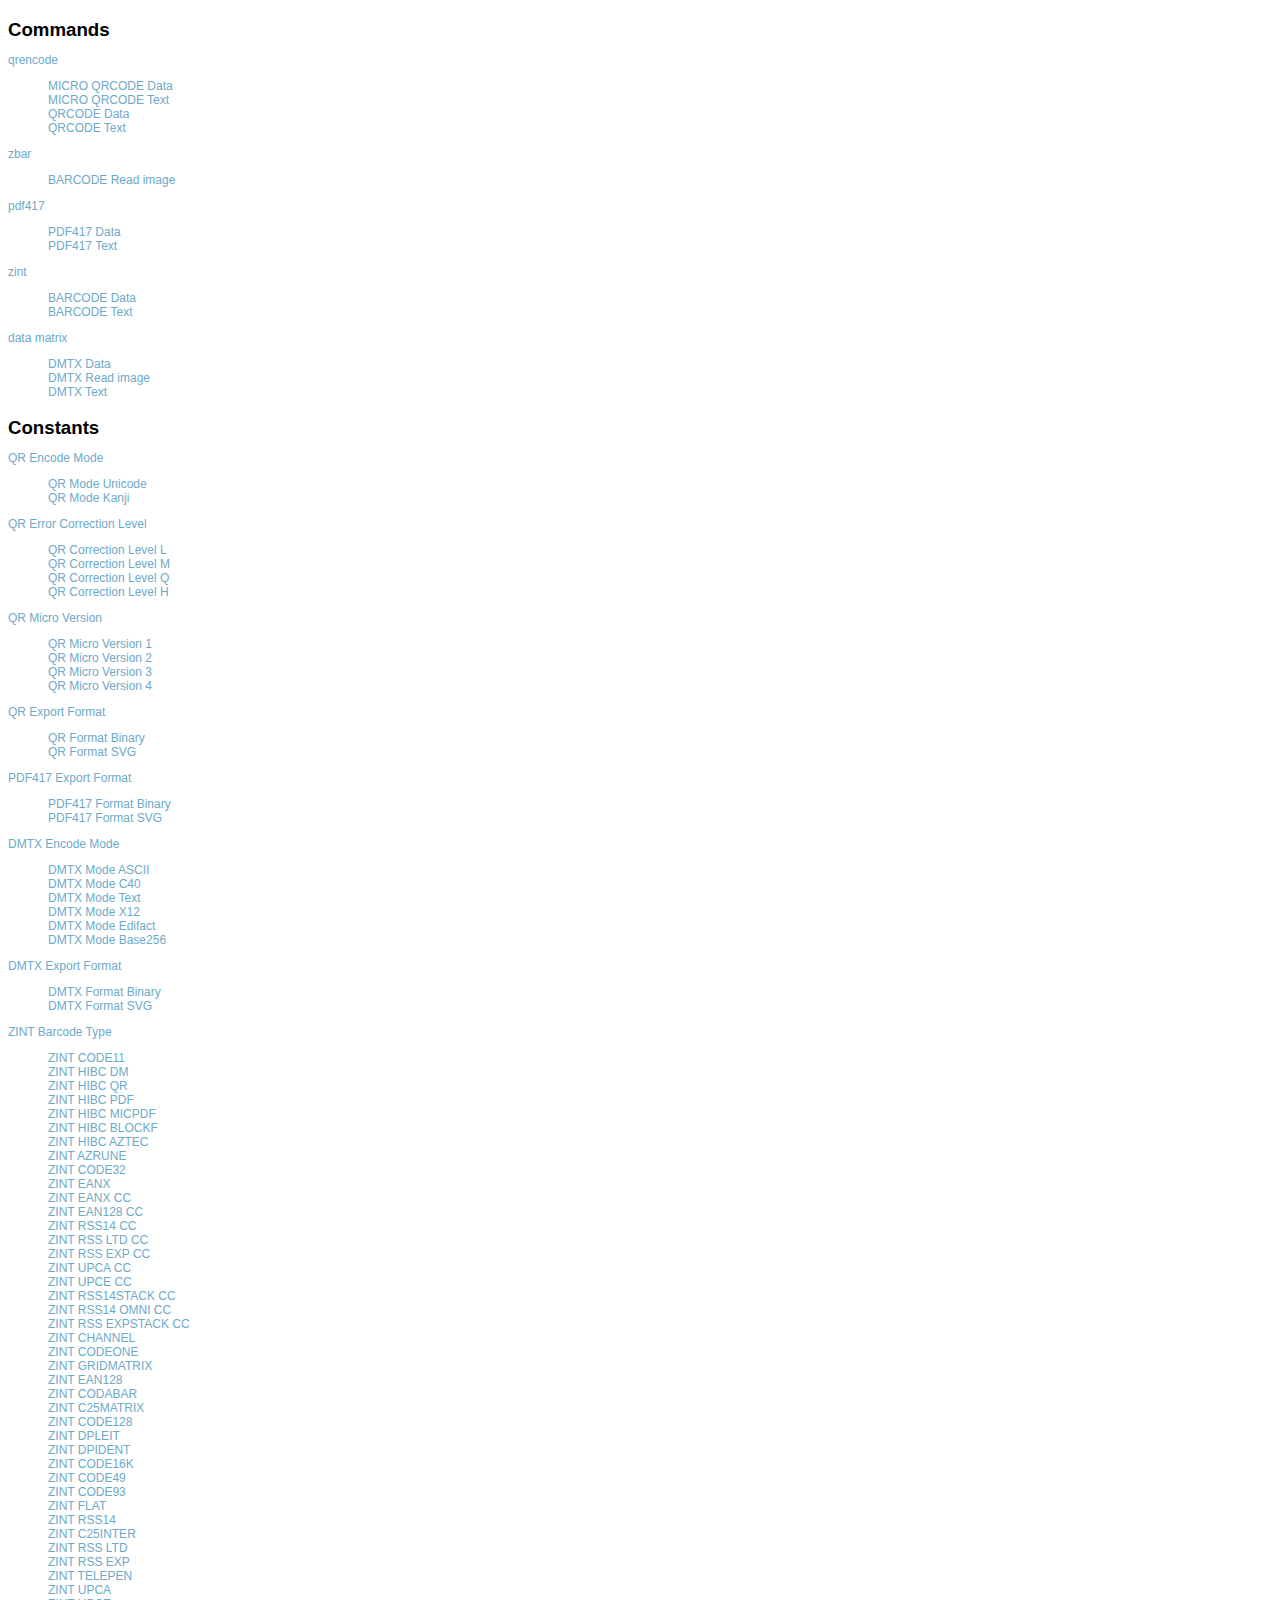
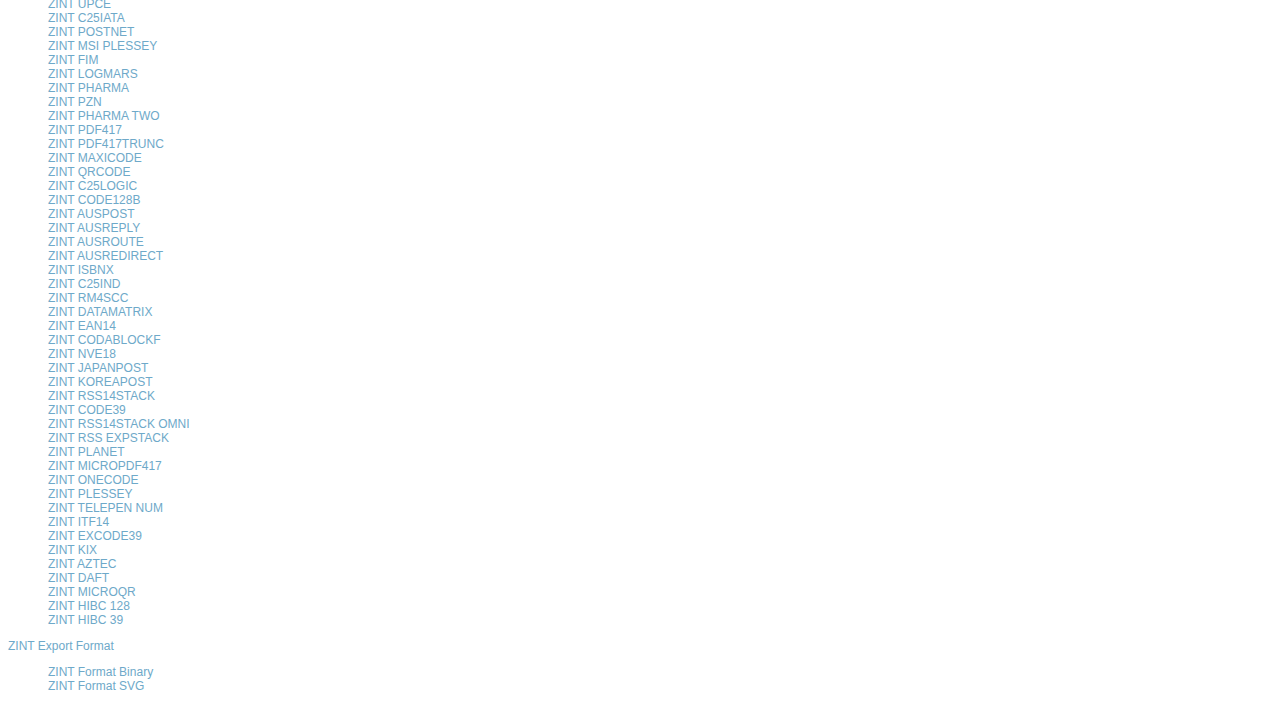
<file: Barcode/Barcode.4dbase/Plugins/Barcode.bundle/Contents/Resources/Documentation/toc.html>
<html xmlns:date="http://exslt.org/dates-and-times">
<head>
<META http-equiv="Content-Type" content="text/html; charset=UTF-8">
<link rel="stylesheet" type="text/css" href="./CSS/default.css">
<title>Barcode</title>
</head>
<body>
<h3>Commands</h3>
<p>
<a target="content" href="./content.html#command:1">qrencode</a>
</p>
<dl>
<dd>
<a target="content" href="./content.html#command:1,1">MICRO QRCODE Data</a>
</dd>
<dd>
<a target="content" href="./content.html#command:1,2">MICRO QRCODE Text</a>
</dd>
<dd>
<a target="content" href="./content.html#command:1,3">QRCODE Data</a>
</dd>
<dd>
<a target="content" href="./content.html#command:1,4">QRCODE Text</a>
</dd>
</dl>
<p>
<a target="content" href="./content.html#command:2">zbar</a>
</p>
<dl>
<dd>
<a target="content" href="./content.html#command:2,5">BARCODE Read image</a>
</dd>
</dl>
<p>
<a target="content" href="./content.html#command:3">pdf417</a>
</p>
<dl>
<dd>
<a target="content" href="./content.html#command:3,6">PDF417 Data</a>
</dd>
<dd>
<a target="content" href="./content.html#command:3,7">PDF417 Text</a>
</dd>
</dl>
<p>
<a target="content" href="./content.html#command:4">zint</a>
</p>
<dl>
<dd>
<a target="content" href="./content.html#command:4,8">BARCODE Data</a>
</dd>
<dd>
<a target="content" href="./content.html#command:4,9">BARCODE Text</a>
</dd>
</dl>
<p>
<a target="content" href="./content.html#command:5">data matrix</a>
</p>
<dl>
<dd>
<a target="content" href="./content.html#command:5,12">DMTX Data</a>
</dd>
<dd>
<a target="content" href="./content.html#command:5,10">DMTX Read image</a>
</dd>
<dd>
<a target="content" href="./content.html#command:5,11">DMTX Text</a>
</dd>
</dl>
<h3>Constants</h3>
<p>
<a target="content" href="./content.html#constant:1">QR Encode Mode</a>
</p>
<dl>
<dd>
<a target="content" href="./content.html#constant:1,1">QR Mode Unicode</a>
</dd>
<dd>
<a target="content" href="./content.html#constant:1,2">QR Mode Kanji</a>
</dd>
</dl>
<p>
<a target="content" href="./content.html#constant:2">QR Error Correction Level</a>
</p>
<dl>
<dd>
<a target="content" href="./content.html#constant:2,1">QR Correction Level L</a>
</dd>
<dd>
<a target="content" href="./content.html#constant:2,2">QR Correction Level M</a>
</dd>
<dd>
<a target="content" href="./content.html#constant:2,3">QR Correction Level Q</a>
</dd>
<dd>
<a target="content" href="./content.html#constant:2,4">QR Correction Level H</a>
</dd>
</dl>
<p>
<a target="content" href="./content.html#constant:3">QR Micro Version</a>
</p>
<dl>
<dd>
<a target="content" href="./content.html#constant:3,1">QR Micro Version 1</a>
</dd>
<dd>
<a target="content" href="./content.html#constant:3,2">QR Micro Version 2</a>
</dd>
<dd>
<a target="content" href="./content.html#constant:3,3">QR Micro Version 3</a>
</dd>
<dd>
<a target="content" href="./content.html#constant:3,4">QR Micro Version 4</a>
</dd>
</dl>
<p>
<a target="content" href="./content.html#constant:4">QR Export Format</a>
</p>
<dl>
<dd>
<a target="content" href="./content.html#constant:4,2">QR Format Binary</a>
</dd>
<dd>
<a target="content" href="./content.html#constant:4,1">QR Format SVG</a>
</dd>
</dl>
<p>
<a target="content" href="./content.html#constant:5">PDF417 Export Format</a>
</p>
<dl>
<dd>
<a target="content" href="./content.html#constant:5,2">PDF417 Format Binary</a>
</dd>
<dd>
<a target="content" href="./content.html#constant:5,1">PDF417 Format SVG</a>
</dd>
</dl>
<p>
<a target="content" href="./content.html#constant:6">DMTX Encode Mode</a>
</p>
<dl>
<dd>
<a target="content" href="./content.html#constant:6,6">DMTX Mode ASCII</a>
</dd>
<dd>
<a target="content" href="./content.html#constant:6,5">DMTX Mode C40</a>
</dd>
<dd>
<a target="content" href="./content.html#constant:6,4">DMTX Mode Text</a>
</dd>
<dd>
<a target="content" href="./content.html#constant:6,3">DMTX Mode X12</a>
</dd>
<dd>
<a target="content" href="./content.html#constant:6,2">DMTX Mode Edifact</a>
</dd>
<dd>
<a target="content" href="./content.html#constant:6,1">DMTX Mode Base256</a>
</dd>
</dl>
<p>
<a target="content" href="./content.html#constant:7">DMTX Export Format</a>
</p>
<dl>
<dd>
<a target="content" href="./content.html#constant:7,2">DMTX Format Binary</a>
</dd>
<dd>
<a target="content" href="./content.html#constant:7,1">DMTX Format SVG</a>
</dd>
</dl>
<p>
<a target="content" href="./content.html#constant:8">ZINT Barcode Type</a>
</p>
<dl>
<dd>
<a target="content" href="./content.html#constant:8,6">ZINT CODE11</a>
</dd>
<dd>
<a target="content" href="./content.html#constant:8,64">ZINT HIBC DM</a>
</dd>
<dd>
<a target="content" href="./content.html#constant:8,65">ZINT HIBC QR</a>
</dd>
<dd>
<a target="content" href="./content.html#constant:8,66">ZINT HIBC PDF</a>
</dd>
<dd>
<a target="content" href="./content.html#constant:8,67">ZINT HIBC MICPDF</a>
</dd>
<dd>
<a target="content" href="./content.html#constant:8,68">ZINT HIBC BLOCKF</a>
</dd>
<dd>
<a target="content" href="./content.html#constant:8,69">ZINT HIBC AZTEC</a>
</dd>
<dd>
<a target="content" href="./content.html#constant:8,70">ZINT AZRUNE</a>
</dd>
<dd>
<a target="content" href="./content.html#constant:8,71">ZINT CODE32</a>
</dd>
<dd>
<a target="content" href="./content.html#constant:8,9">ZINT EANX</a>
</dd>
<dd>
<a target="content" href="./content.html#constant:8,72">ZINT EANX CC</a>
</dd>
<dd>
<a target="content" href="./content.html#constant:8,73">ZINT EAN128 CC</a>
</dd>
<dd>
<a target="content" href="./content.html#constant:8,74">ZINT RSS14 CC</a>
</dd>
<dd>
<a target="content" href="./content.html#constant:8,75">ZINT RSS LTD CC</a>
</dd>
<dd>
<a target="content" href="./content.html#constant:8,76">ZINT RSS EXP CC</a>
</dd>
<dd>
<a target="content" href="./content.html#constant:8,77">ZINT UPCA CC</a>
</dd>
<dd>
<a target="content" href="./content.html#constant:8,78">ZINT UPCE CC</a>
</dd>
<dd>
<a target="content" href="./content.html#constant:8,79">ZINT RSS14STACK CC</a>
</dd>
<dd>
<a target="content" href="./content.html#constant:8,80">ZINT RSS14 OMNI CC</a>
</dd>
<dd>
<a target="content" href="./content.html#constant:8,81">ZINT RSS EXPSTACK CC</a>
</dd>
<dd>
<a target="content" href="./content.html#constant:8,82">ZINT CHANNEL</a>
</dd>
<dd>
<a target="content" href="./content.html#constant:8,83">ZINT CODEONE</a>
</dd>
<dd>
<a target="content" href="./content.html#constant:8,84">ZINT GRIDMATRIX</a>
</dd>
<dd>
<a target="content" href="./content.html#constant:8,10">ZINT EAN128</a>
</dd>
<dd>
<a target="content" href="./content.html#constant:8,11">ZINT CODABAR</a>
</dd>
<dd>
<a target="content" href="./content.html#constant:8,5">ZINT C25MATRIX</a>
</dd>
<dd>
<a target="content" href="./content.html#constant:8,12">ZINT CODE128</a>
</dd>
<dd>
<a target="content" href="./content.html#constant:8,13">ZINT DPLEIT</a>
</dd>
<dd>
<a target="content" href="./content.html#constant:8,14">ZINT DPIDENT</a>
</dd>
<dd>
<a target="content" href="./content.html#constant:8,15">ZINT CODE16K</a>
</dd>
<dd>
<a target="content" href="./content.html#constant:8,16">ZINT CODE49</a>
</dd>
<dd>
<a target="content" href="./content.html#constant:8,17">ZINT CODE93</a>
</dd>
<dd>
<a target="content" href="./content.html#constant:8,18">ZINT FLAT</a>
</dd>
<dd>
<a target="content" href="./content.html#constant:8,19">ZINT RSS14</a>
</dd>
<dd>
<a target="content" href="./content.html#constant:8,4">ZINT C25INTER</a>
</dd>
<dd>
<a target="content" href="./content.html#constant:8,20">ZINT RSS LTD</a>
</dd>
<dd>
<a target="content" href="./content.html#constant:8,21">ZINT RSS EXP</a>
</dd>
<dd>
<a target="content" href="./content.html#constant:8,22">ZINT TELEPEN</a>
</dd>
<dd>
<a target="content" href="./content.html#constant:8,23">ZINT UPCA</a>
</dd>
<dd>
<a target="content" href="./content.html#constant:8,24">ZINT UPCE</a>
</dd>
<dd>
<a target="content" href="./content.html#constant:8,3">ZINT C25IATA</a>
</dd>
<dd>
<a target="content" href="./content.html#constant:8,25">ZINT POSTNET</a>
</dd>
<dd>
<a target="content" href="./content.html#constant:8,26">ZINT MSI PLESSEY</a>
</dd>
<dd>
<a target="content" href="./content.html#constant:8,27">ZINT FIM</a>
</dd>
<dd>
<a target="content" href="./content.html#constant:8,28">ZINT LOGMARS</a>
</dd>
<dd>
<a target="content" href="./content.html#constant:8,29">ZINT PHARMA</a>
</dd>
<dd>
<a target="content" href="./content.html#constant:8,30">ZINT PZN</a>
</dd>
<dd>
<a target="content" href="./content.html#constant:8,31">ZINT PHARMA TWO</a>
</dd>
<dd>
<a target="content" href="./content.html#constant:8,32">ZINT PDF417</a>
</dd>
<dd>
<a target="content" href="./content.html#constant:8,33">ZINT PDF417TRUNC</a>
</dd>
<dd>
<a target="content" href="./content.html#constant:8,34">ZINT MAXICODE</a>
</dd>
<dd>
<a target="content" href="./content.html#constant:8,35">ZINT QRCODE</a>
</dd>
<dd>
<a target="content" href="./content.html#constant:8,2">ZINT C25LOGIC</a>
</dd>
<dd>
<a target="content" href="./content.html#constant:8,36">ZINT CODE128B</a>
</dd>
<dd>
<a target="content" href="./content.html#constant:8,37">ZINT AUSPOST</a>
</dd>
<dd>
<a target="content" href="./content.html#constant:8,38">ZINT AUSREPLY</a>
</dd>
<dd>
<a target="content" href="./content.html#constant:8,39">ZINT AUSROUTE</a>
</dd>
<dd>
<a target="content" href="./content.html#constant:8,40">ZINT AUSREDIRECT</a>
</dd>
<dd>
<a target="content" href="./content.html#constant:8,41">ZINT ISBNX</a>
</dd>
<dd>
<a target="content" href="./content.html#constant:8,1">ZINT C25IND</a>
</dd>
<dd>
<a target="content" href="./content.html#constant:8,42">ZINT RM4SCC</a>
</dd>
<dd>
<a target="content" href="./content.html#constant:8,43">ZINT DATAMATRIX</a>
</dd>
<dd>
<a target="content" href="./content.html#constant:8,44">ZINT EAN14</a>
</dd>
<dd>
<a target="content" href="./content.html#constant:8,45">ZINT CODABLOCKF</a>
</dd>
<dd>
<a target="content" href="./content.html#constant:8,46">ZINT NVE18</a>
</dd>
<dd>
<a target="content" href="./content.html#constant:8,47">ZINT JAPANPOST</a>
</dd>
<dd>
<a target="content" href="./content.html#constant:8,48">ZINT KOREAPOST</a>
</dd>
<dd>
<a target="content" href="./content.html#constant:8,49">ZINT RSS14STACK</a>
</dd>
<dd>
<a target="content" href="./content.html#constant:8,7">ZINT CODE39</a>
</dd>
<dd>
<a target="content" href="./content.html#constant:8,50">ZINT RSS14STACK OMNI</a>
</dd>
<dd>
<a target="content" href="./content.html#constant:8,51">ZINT RSS EXPSTACK</a>
</dd>
<dd>
<a target="content" href="./content.html#constant:8,52">ZINT PLANET</a>
</dd>
<dd>
<a target="content" href="./content.html#constant:8,53">ZINT MICROPDF417</a>
</dd>
<dd>
<a target="content" href="./content.html#constant:8,54">ZINT ONECODE</a>
</dd>
<dd>
<a target="content" href="./content.html#constant:8,55">ZINT PLESSEY</a>
</dd>
<dd>
<a target="content" href="./content.html#constant:8,56">ZINT TELEPEN NUM</a>
</dd>
<dd>
<a target="content" href="./content.html#constant:8,57">ZINT ITF14</a>
</dd>
<dd>
<a target="content" href="./content.html#constant:8,8">ZINT EXCODE39</a>
</dd>
<dd>
<a target="content" href="./content.html#constant:8,58">ZINT KIX</a>
</dd>
<dd>
<a target="content" href="./content.html#constant:8,59">ZINT AZTEC</a>
</dd>
<dd>
<a target="content" href="./content.html#constant:8,60">ZINT DAFT</a>
</dd>
<dd>
<a target="content" href="./content.html#constant:8,61">ZINT MICROQR</a>
</dd>
<dd>
<a target="content" href="./content.html#constant:8,62">ZINT HIBC 128</a>
</dd>
<dd>
<a target="content" href="./content.html#constant:8,63">ZINT HIBC 39</a>
</dd>
</dl>
<p>
<a target="content" href="./content.html#constant:9">ZINT Export Format</a>
</p>
<dl>
<dd>
<a target="content" href="./content.html#constant:9,2">ZINT Format Binary</a>
</dd>
<dd>
<a target="content" href="./content.html#constant:9,1">ZINT Format SVG</a>
</dd>
</dl>
</body>
</html>
</file>
<file: Barcode/Barcode.4dbase/Plugins/Barcode.bundle/Contents/Resources/Documentation/CSS/default.css>
﻿body {
  font-family: "Lucida Grande", Verdana, Arial, Helvetica, sans-serif;
  font-size: 9pt;
}

h1 {
  margin-top: 0;
  font-size: 24pt;
}

h2 {
  margin-top: 30pt;
  font-size: 18pt;
  border: solid 1px #999;
  border-width: 0 0 1px 0;
}

h3 {
  margin-top: 14pt;
  margin-bottom: 6pt;
  font-size: 14pt;
}

h4 {
  margin-bottom: 0;
}

code, pre {
  font-family: Monaco, monospace;
  font-size: 9pt;
}

a {
  color: #6ea9c9;
  text-decoration: none;
}

a:hover {
  text-decoration: underline;
}

a:visited {
  color: #456887;
}

.title {
	font-weight: bold;	
}

.footer {
	text-align: right;		
}
</file>
